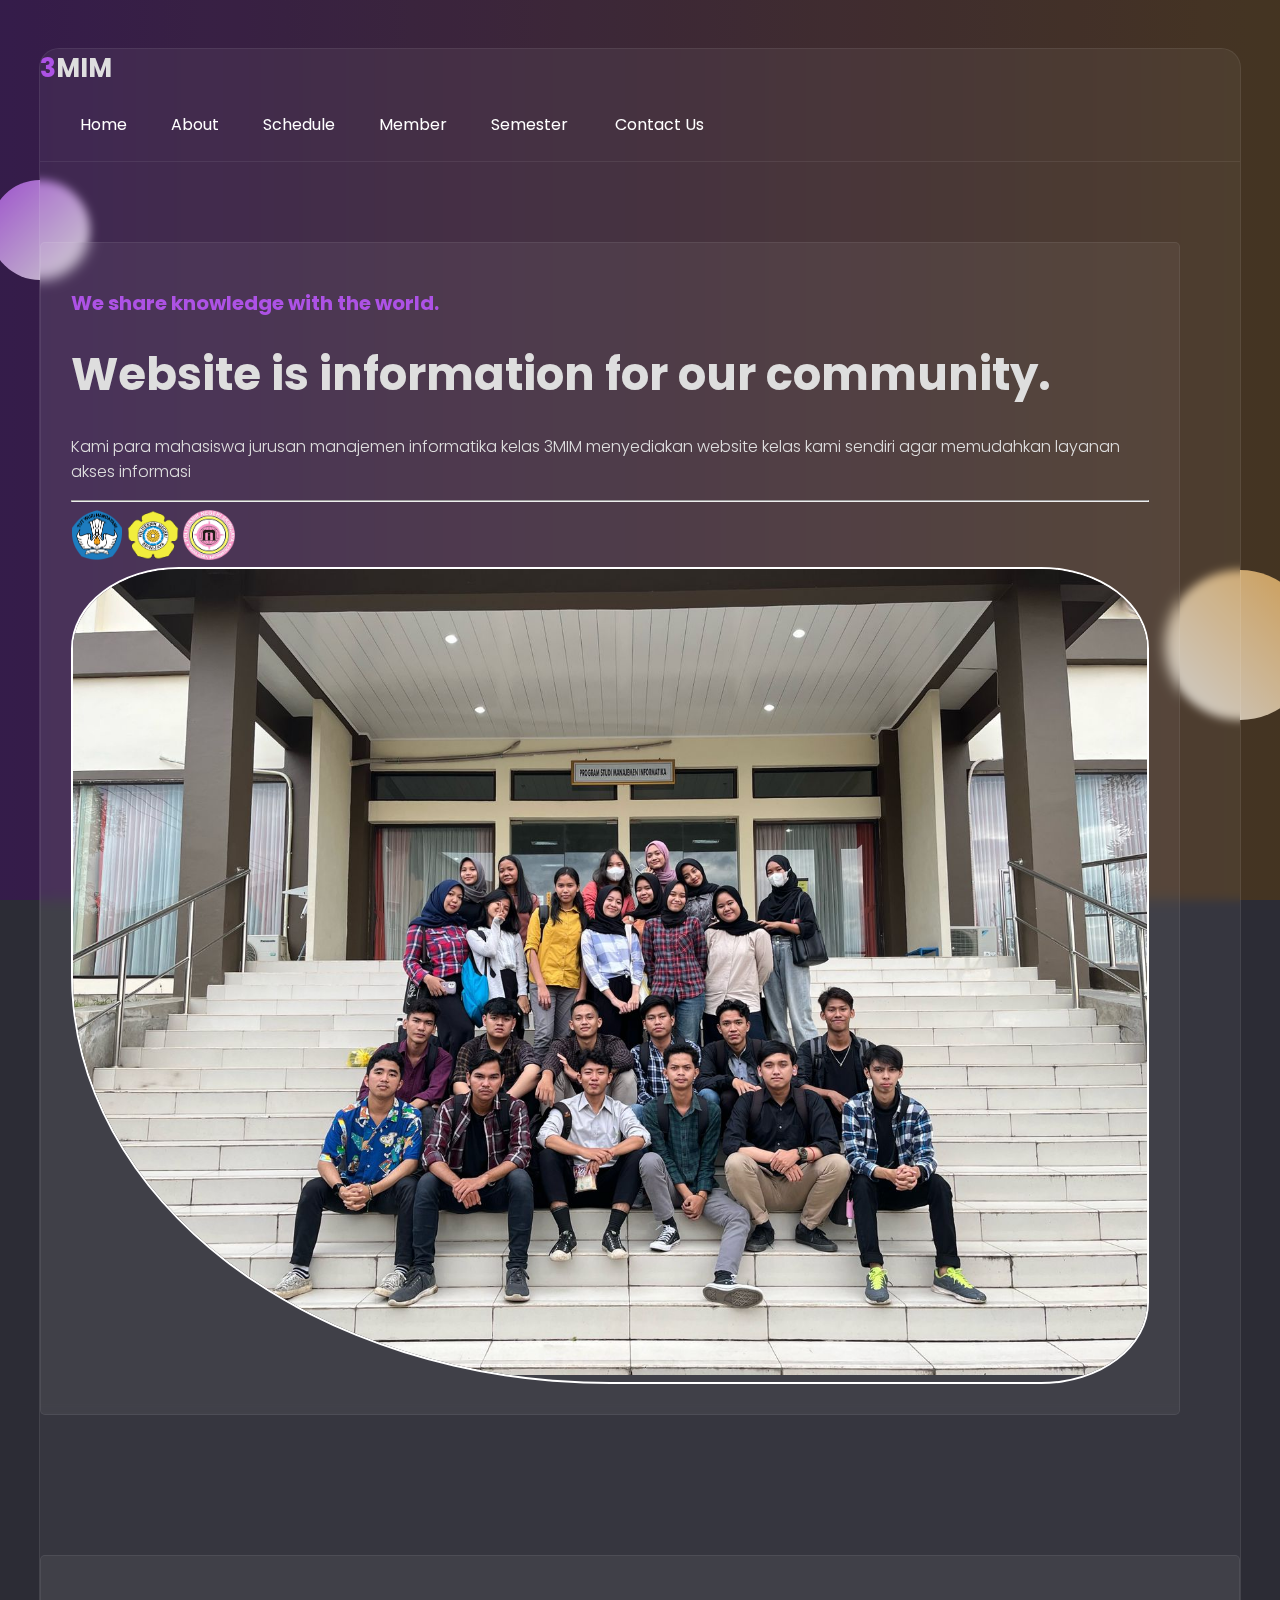
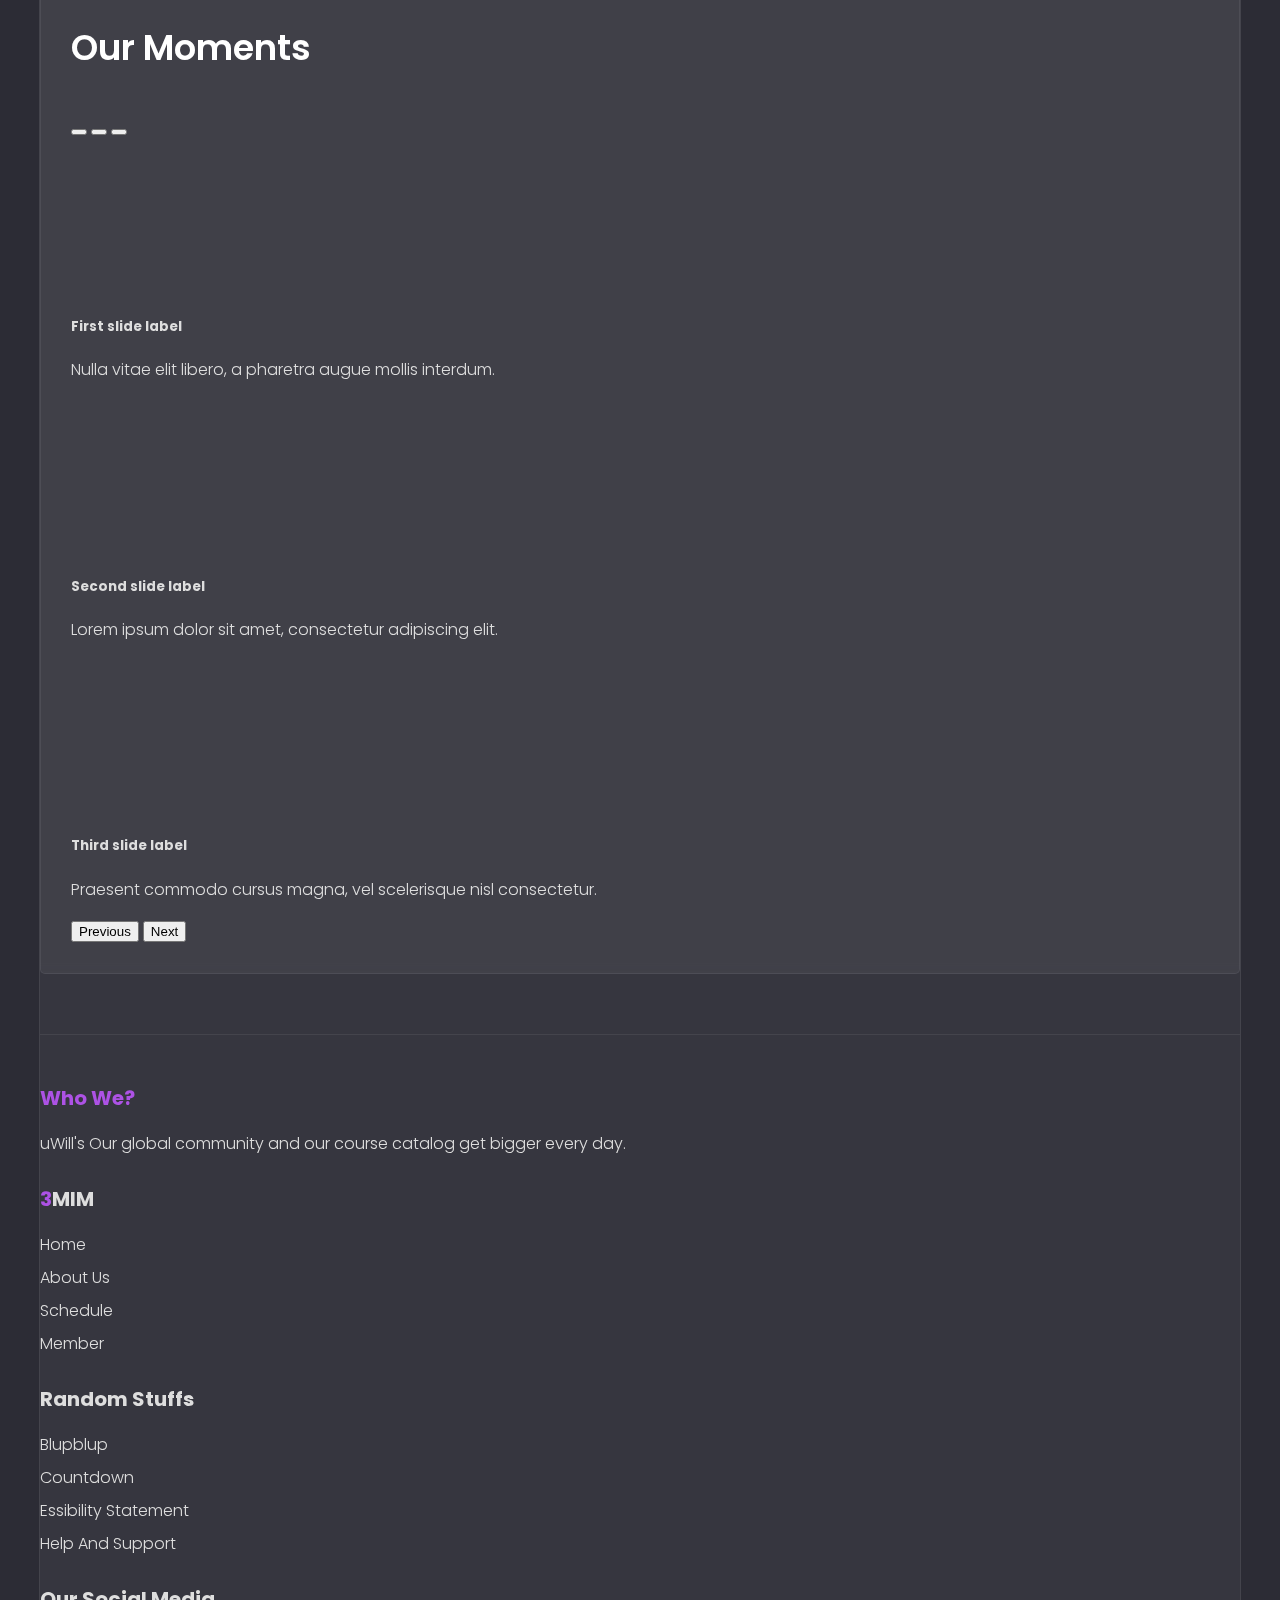
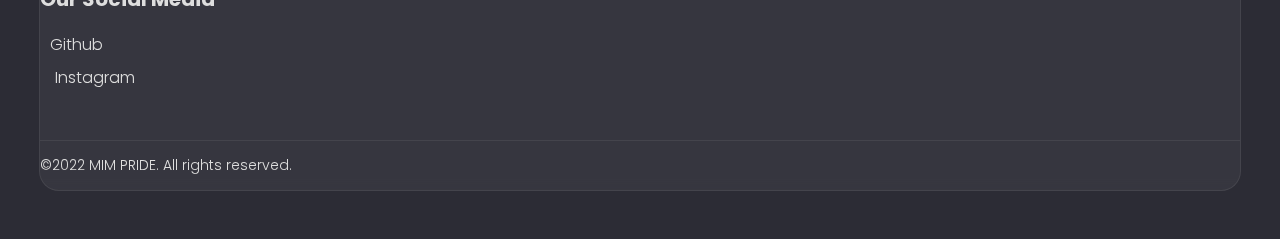
<file: index.html>
<!DOCTYPE html>
<html lang="en">

<head>
    <title>Class - 3MIM</title>
    <meta charset="UTF-8">
    <meta http-equiv="X-UA-Compatible" content="IE=edge">
    <meta name="viewport" content="width=device-width, initial-scale=1.0">
    <link rel="stylesheet" href="https://cdnjs.cloudflare.com/ajax/libs/font-awesome/6.1.2/css/all.min.css"
        integrity="sha512-1sCRPdkRXhBV2PBLUdRb4tMg1w2YPf37qatUFeS7zlBy7jJI8Lf4VHwWfZZfpXtYSLy85pkm9GaYVYMfw5BC1A=="
        crossorigin="anonymous" referrerpolicy="no-referrer" />
    <!-- CSS only -->
    <link href="https://cdn.jsdelivr.net/npm/bootstrap@5.2.0/dist/css/bootstrap.min.css" rel="stylesheet"
        integrity="sha384-gH2yIJqKdNHPEq0n4Mqa/HGKIhSkIHeL5AyhkYV8i59U5AR6csBvApHHNl/vI1Bx" crossorigin="anonymous">
    <link rel="stylesheet" href="css/style.css">
    <link rel="stylesheet" href="css/responsive.css">
    <link rel="stylesheet" href="css/glass.css">
    <link rel="stylesheet" href="https://cdnjs.cloudflare.com/ajax/libs/animate.css/4.1.1/animate.min.css" />
</head>

<body class="t-dark">

    <!-- page loader start -->
    <div class="page-loader js-page-loader">
        <div></div>
    </div>
    <!-- page loader end -->

    <!-- main wrapper start -->
    <div class="main-wrapper">
        <!-- header start -->
        <header class="header">
            <div class="container">
                <div class="header-main d-flex justify-content-between align-items-center">
                    <div class="header-logo">
                        <a href="index.html"><span>3</span>MIM</a>
                    </div>
                    <button type="button" class="header-hamburger-btn js-header-menu-toggler">
                        <span></span>
                    </button>
                    <div class="header-backdrop js-header-backdrop"></div>
                    <nav class="header-menu js-header-menu">
                        <button type="button" class="header-close-btn js-header-menu-toggler">
                            <i class="fas fa-times"></i>
                        </button>
                        <ul class="menu">
                            <li class="menu-item"><a href="index.html">home</a></li>
                            <li class="menu-item"><a href="about.html">about</a></li>
                            <li class="menu-item"><a href="schedule.html">schedule</a></li>
                            <li class="menu-item"><a href="member.html">member</a></li>
                            <li class="menu-item menu-item-has-children">
                                <a href="#" class="js-toggle-sub-menu">semester <i class="fas fa-chevron-down"></i></a>
                                <ul class="sub-menu js-sub-menu">
                                    <li class="sub-menu-item"><a href="semester/semester-1.html ">semester 1</a></li>
                                    <li class="sub-menu-item"><a href="semester/semester-2.html">semester 2</a></li>
                                    <li class="sub-menu-item"><a href="semester/semester-3.html">semester 3</a></li>
                                    <li class="sub-menu-item"><a href="semester/semester-4.html">semester 4</a></li>
                                    <li class="sub-menu-item"><a href="semester/semester-5.html">semester 5</a></li>
                                    <li class="sub-menu-item"><a href="semester/semester-6.html">semester 6</a></li>
                                    <li class="sub-menu-item"><a href="semester/semester-7.html">semester 7</a></li>
                                    <li class="sub-menu-item"><a href="semester/semester-8.html">semester 8</a></li>
                                </ul>
                            </li>
                            <li class="menu-item"><a href="contact.html">contact us</a></li>
                        </ul>
                    </nav>
                </div>
            </div>
        </header>
        <!-- header end -->

        <!-- banner section start -->
        <section class="banner-section d-flex align-items-center position-relative">
            <div class="container">
                <div class="row align-items-center box animate__animated animate__fadeInDown">
                    <div class="col-md-6">
                        <div class="banner-text">
                            <h2 class="mb-3 animate__animated animate__fadeInLeft">We share knowledge with the world.
                            </h2>
                            <h1 class="mb-3 text-capitalize animate__animated animate__fadeIn">Website is information
                                for
                                our community.</h1>
                            <p class="mb-4 animate__animated animate__backInUp">
                                Kami para mahasiswa jurusan manajemen informatika kelas 3MIM menyediakan website kelas
                                kami sendiri agar memudahkan layanan akses informasi
                            </p>
                            <hr class="banner-line animate__animated animate__fadeInUp">
                            <img class="logo animate__animated animate__fadeInUp" src="images/kemendikbud.png"
                                alt="logo">
                            <img class="logo animate__animated animate__fadeInUp" src="images/polsri.png" alt="logo">
                            <img class="logo animate__animated animate__fadeInUp" src="images/mi.png" alt="logo">
                        </div>
                    </div>
                    <div class="col-md-6 order-first order-md-last mb-5 mb-md-0 ">
                        <div class="banner-img  animate__animated animate__fadeInRight">
                            <img src="images/banner.jpg" alt="banner img">
                        </div>
                    </div>
                </div>
            </div>
        </section>
        <!-- banner section end -->

        <!-- moment section start -->
        <section class="moment-section section-padding">
            <div class="container box animate__animated animate__fadeIn">
                <div class="section-title text-center">
                    <p class="sub-title  animate__animated animate__fadeInUp">Our Moments</p>
                </div>
                <div id="carouselVideoExample" class="carousel slide carousel-fade" data-mdb-ride="carousel">
                    <!-- Indicators -->
                    <div class="carousel-indicators">
                        <button type="button" data-mdb-target="#carouselVideoExample" data-mdb-slide-to="0"
                            class="active" aria-current="true" aria-label="Slide 1"></button>
                        <button type="button" data-mdb-target="#carouselVideoExample" data-mdb-slide-to="1"
                            aria-label="Slide 2"></button>
                        <button type="button" data-mdb-target="#carouselVideoExample" data-mdb-slide-to="2"
                            aria-label="Slide 3"></button>
                    </div>

                    <!-- Inner -->
                    <div class="carousel-inner">
                        <!-- Single item -->
                        <div class="carousel-item active">
                            <video class="img-fluid" autoplay loop muted>
                                <source src="https://mdbcdn.b-cdn.net/img/video/Tropical.mp4" type="video/mp4" />
                            </video>
                            <div class="carousel-caption d-none d-md-block">
                                <h5>First slide label</h5>
                                <p>
                                    Nulla vitae elit libero, a pharetra augue mollis interdum.
                                </p>
                            </div>
                        </div>

                        <!-- Single item -->
                        <div class="carousel-item">
                            <video class="img-fluid" autoplay loop muted>
                                <source src="https://mdbcdn.b-cdn.net/img/video/forest.mp4" type="video/mp4" />
                            </video>
                            <div class="carousel-caption d-none d-md-block">
                                <h5>Second slide label</h5>
                                <p>
                                    Lorem ipsum dolor sit amet, consectetur adipiscing elit.
                                </p>
                            </div>
                        </div>

                        <!-- Single item -->
                        <div class="carousel-item">
                            <video class="img-fluid" autoplay loop muted>
                                <source src="https://mdbcdn.b-cdn.net/img/video/Agua-natural.mp4" type="video/mp4" />
                            </video>
                            <div class="carousel-caption d-none d-md-block">
                                <h5>Third slide label</h5>
                                <p>
                                    Praesent commodo cursus magna, vel scelerisque nisl consectetur.
                                </p>
                            </div>
                        </div>
                    </div>
                    <!-- Inner -->

                    <!-- Controls -->
                    <button class="carousel-control-prev" type="button" data-mdb-target="#carouselVideoExample"
                        data-mdb-slide="prev">
                        <span class="carousel-control-prev-icon" aria-hidden="true"></span>
                        <span class="visually-hidden">Previous</span>
                    </button>
                    <button class="carousel-control-next" type="button" data-mdb-target="#carouselVideoExample"
                        data-mdb-slide="next">
                        <span class="carousel-control-next-icon" aria-hidden="true"></span>
                        <span class="visually-hidden">Next</span>
                    </button>
                </div>
            </div>
        </section>
        <!-- moment section end -->

        <!-- footer start -->
        <footer class="footer">
            <div class="footer-top">
                <div class="container">
                    <div class="row">
                        <div class="col-sm-6 col-lg-3">
                            <div class="footer-item">
                                <h3><a href="about.html">who we?</a></h3>
                                <p>uWill's Our global community and our course catalog get bigger every day.</p>
                            </div>
                        </div>
                        <div class="col-sm-6 col-lg-3">
                            <div class="footer-item">
                                <h3 class="footer-logo"><span>3</span>MIM</h3>
                                <ul>
                                    <li><a href="index.html">Home</a></li>
                                    <li><a href="about.html">About us</a></li>
                                    <li><a href="schedule.html">Schedule</a></li>
                                    <li><a href="member.html">Member</a></li>
                                </ul>
                            </div>
                        </div>
                        <div class="col-sm-6 col-lg-3">
                            <div class="footer-item">
                                <h3>random stuffs</h3>
                                <ul>
                                    <li><a href="bubble.html">Blupblup</a></li>
                                    <li><a href="newyear.html">Countdown</a></li>
                                    <li><a href="#"> essibility statement</a></li>
                                    <li><a href="#">help and support</a></li>
                                </ul>
                            </div>
                        </div>
                        <div class="col-sm-6 col-lg-3">
                            <div class="footer-item">
                                <h3>our social media</h3>
                                <ul>
                                    <li><a href="https://github.com/mim-pride"><i
                                                class="fa-brands fa-github"></i></i><span>github</span></a>
                                    </li>
                                    <li><a href="https://www.instagram.com/mim.pride/" target="_blank"><i
                                                class="fab fa-instagram social-icon"></i><span>instagram</span></a></li>
                                </ul>
                            </div>
                        </div>
                    </div>
                </div>
            </div>
            <div class="footer-bottom">
                <div class="container">
                    <p class="copyright m-0 py-4 text-center">&copy;2022 MIM PRIDE. All rights reserved.</p>
                </div>
            </div>
        </footer>
        <!-- footer end -->
    </div>
    <!-- main wrapper end -->


    <!-- JavaScript Bundle with Popper -->
    <script src="https://cdn.jsdelivr.net/npm/bootstrap@5.2.0/dist/js/bootstrap.bundle.min.js"
        integrity="sha384-A3rJD856KowSb7dwlZdYEkO39Gagi7vIsF0jrRAoQmDKKtQBHUuLZ9AsSv4jD4Xa"
        crossorigin="anonymous"></script>
    <script src="js/main.js"></script>
</body>

</html>
</file>
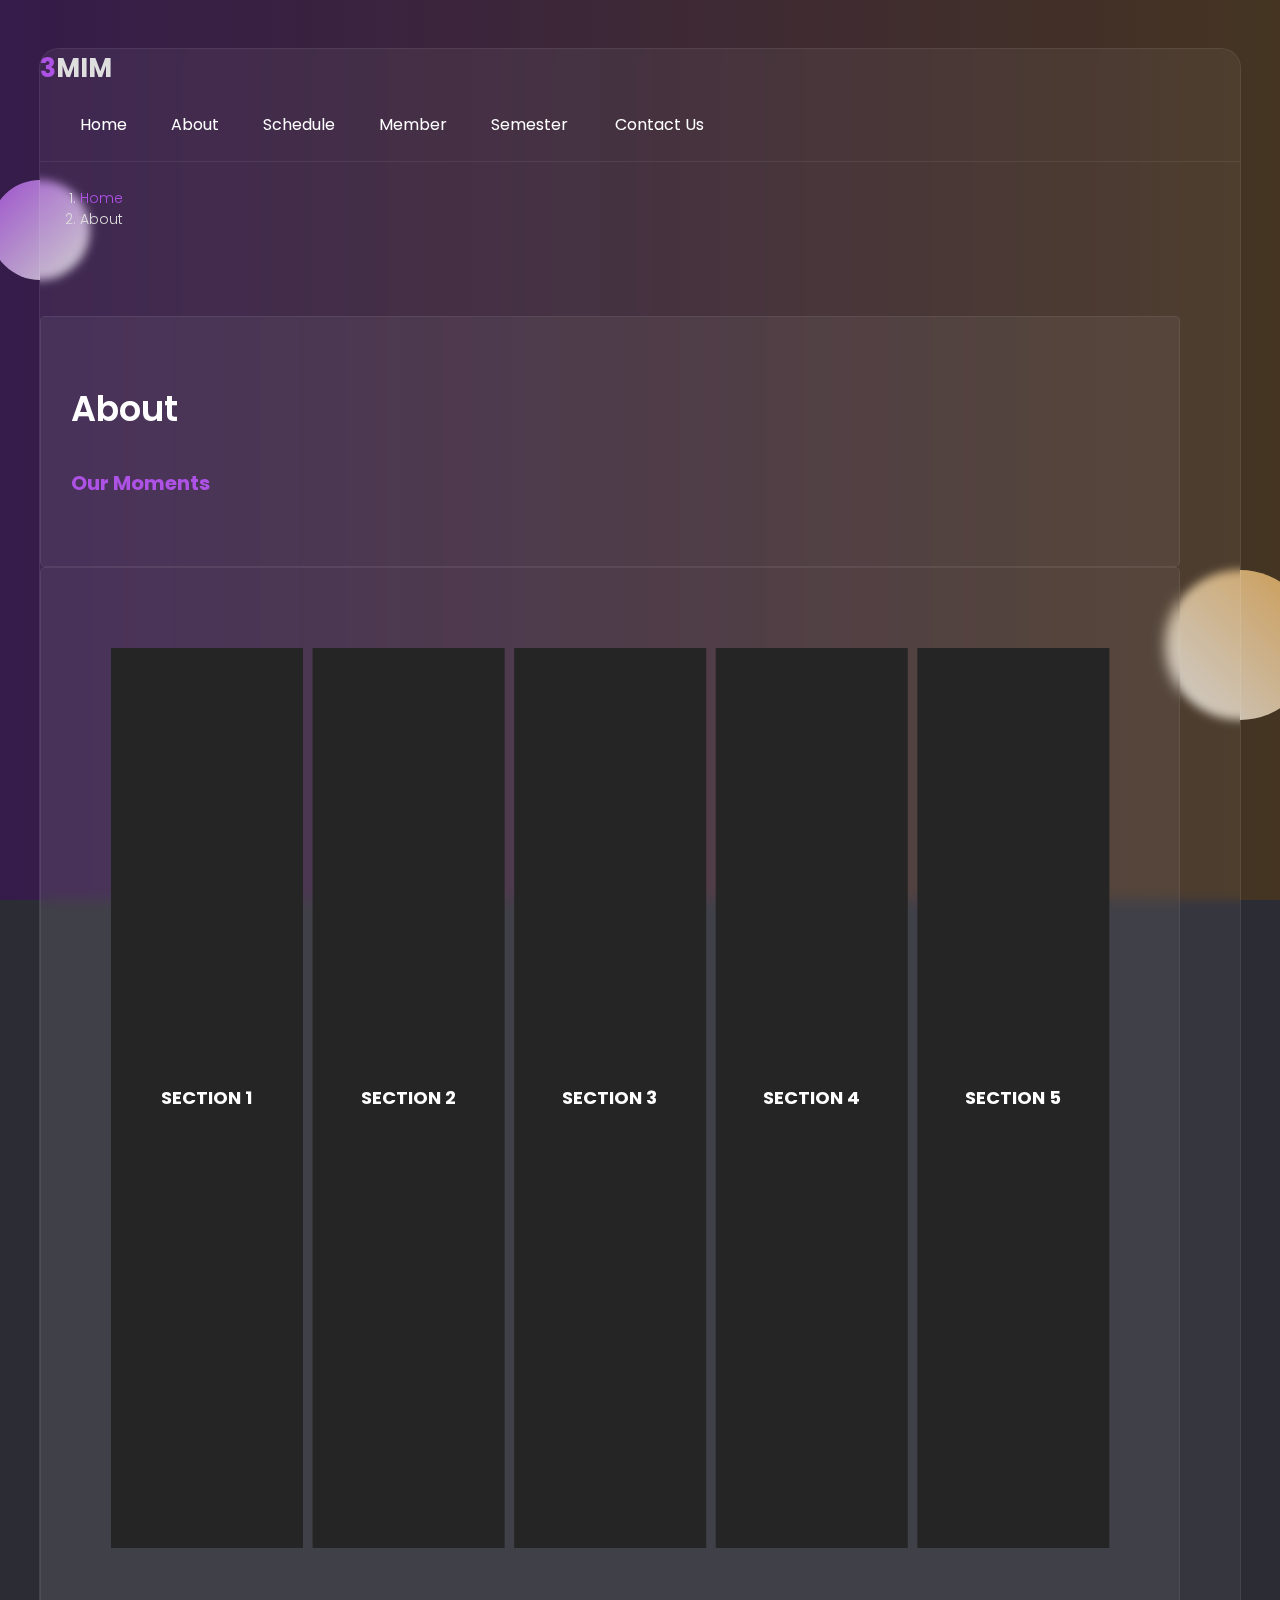
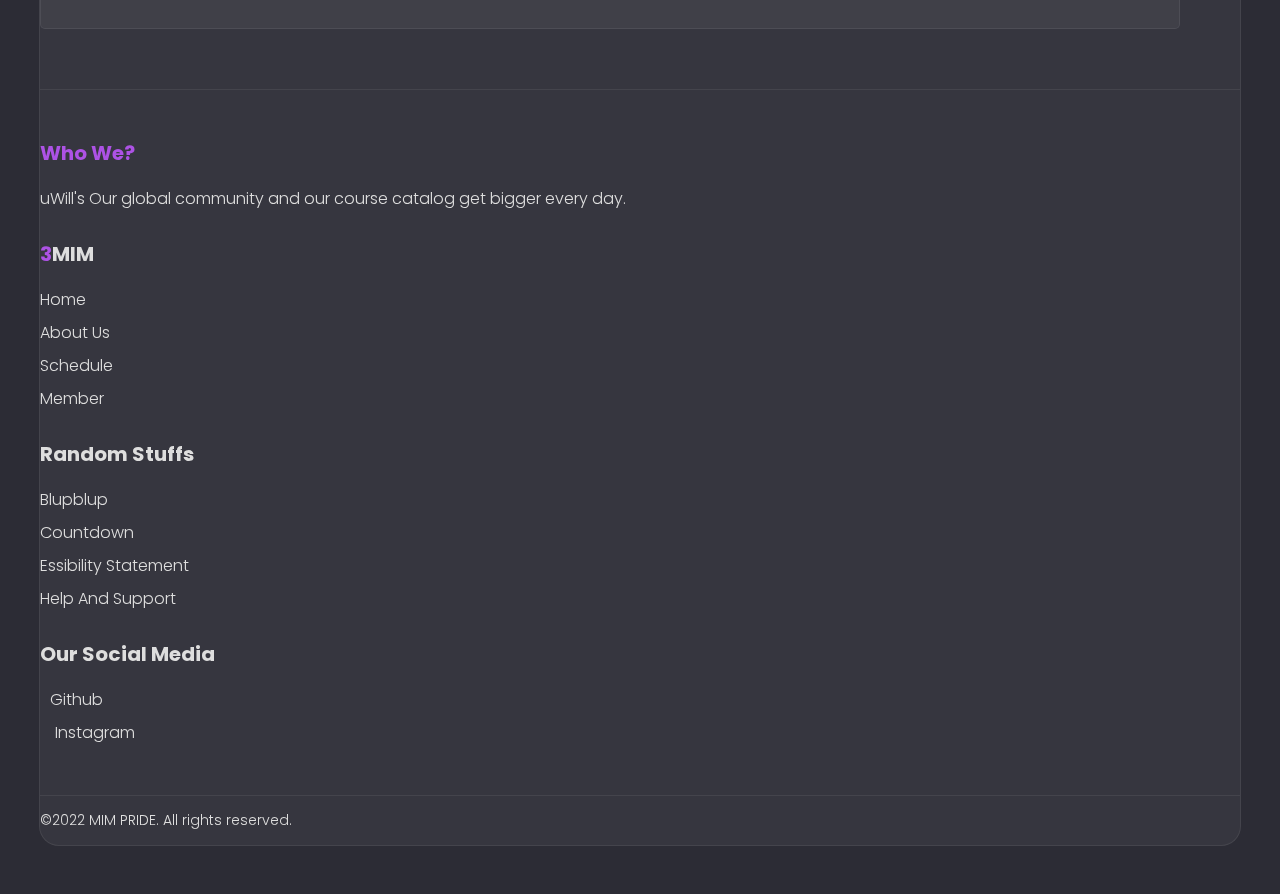
<file: about.html>
<!DOCTYPE html>
<html lang="en">

<head>
    <title>About - 3MIM</title>
    <meta charset="UTF-8">
    <meta http-equiv="X-UA-Compatible" content="IE=edge">
    <meta name="viewport" content="width=device-width, initial-scale=1.0">
    <link rel="stylesheet" href="https://cdnjs.cloudflare.com/ajax/libs/font-awesome/6.1.2/css/all.min.css"
        integrity="sha512-1sCRPdkRXhBV2PBLUdRb4tMg1w2YPf37qatUFeS7zlBy7jJI8Lf4VHwWfZZfpXtYSLy85pkm9GaYVYMfw5BC1A=="
        crossorigin="anonymous" referrerpolicy="no-referrer" />
    <!-- CSS only -->
    <link href="https://cdn.jsdelivr.net/npm/bootstrap@5.2.0/dist/css/bootstrap.min.css" rel="stylesheet"
        integrity="sha384-gH2yIJqKdNHPEq0n4Mqa/HGKIhSkIHeL5AyhkYV8i59U5AR6csBvApHHNl/vI1Bx" crossorigin="anonymous">
    <link rel="stylesheet" href="css/style.css">
    <link rel="stylesheet" href="css/responsive.css">
    <link rel="stylesheet" href="css/glass.css">
    <link rel="stylesheet" href="https://cdnjs.cloudflare.com/ajax/libs/animate.css/4.1.1/animate.min.css" />
</head>

<body class="t-dark">

    <!-- page loader start -->
    <div class="page-loader js-page-loader">
        <div></div>
    </div>
    <!-- page loader end -->

    <!-- main wrapper start -->
    <div class="main-wrapper">
        <!-- header start -->
        <header class="header">
            <div class="container">
                <div class="header-main d-flex justify-content-between align-items-center">
                    <div class="header-logo">
                        <a href="index.html"><span>3</span>MIM</a>
                    </div>
                    <button type="button" class="header-hamburger-btn js-header-menu-toggler">
                        <span></span>
                    </button>
                    <div class="header-backdrop js-header-backdrop"></div>
                    <nav class="header-menu js-header-menu">
                        <button type="button" class="header-close-btn js-header-menu-toggler">
                            <i class="fas fa-times"></i>
                        </button>
                        <ul class="menu">
                            <li class="menu-item"><a href="index.html">home</a></li>
                            <li class="menu-item"><a href="about.html">about</a></li>
                            <li class="menu-item"><a href="schedule.html">schedule</a></li>
                            <li class="menu-item"><a href="member.html">member</a></li>
                            <li class="menu-item menu-item-has-children">
                                <a href="#" class="js-toggle-sub-menu">semester <i class="fas fa-chevron-down"></i></a>
                                <ul class="sub-menu js-sub-menu">
                                    <li class="sub-menu-item"><a href="semester/semester-1.html ">semester 1</a></li>
                                    <li class="sub-menu-item"><a href="semester/semester-2.html">semester 2</a></li>
                                    <li class="sub-menu-item"><a href="semester/semester-3.html">semester 3</a></li>
                                    <li class="sub-menu-item"><a href="semester/semester-4.html">semester 4</a></li>
                                    <li class="sub-menu-item"><a href="semester/semester-5.html">semester 5</a></li>
                                    <li class="sub-menu-item"><a href="semester/semester-6.html">semester 6</a></li>
                                    <li class="sub-menu-item"><a href="semester/semester-7.html">semester 7</a></li>
                                    <li class="sub-menu-item"><a href="semester/semester-8.html">semester 8</a></li>
                                </ul>
                            </li>
                            <li class="menu-item"><a href="contact.html">contact us</a></li>
                        </ul>
                    </nav>
                </div>
            </div>
        </header>
        <!-- header end -->

        <!-- breadcrumb start -->
        <div class="breadcrumb-nav">
            <div class="container">
                <nav aria-label="breadcrumb">
                    <ol class="breadcrumb mb-0">
                        <li class="breadcrumb-item"><a href="index.html">Home</a></li>
                        <li class="breadcrumb-item active" aria-current="page">About</li>
                    </ol>
                </nav>
            </div>
        </div>
        <!-- breadcrumb end -->

        <section class="moment-section section-padding">
            <div class="container">
                <div class="row justify-content-center box mb-2 animate__animated animate__fadeInDown">
                    <div class="col-md-8">
                        <div class="section-title text-center">
                            <p class="sub-title animate__animated animate__backInDown">About</p>
                            <h2 class="title animate__animated animate__backInUp">Our Moments</h2>
                        </div>
                    </div>
                </div>
                <div class="row cont s--inactive box animate__animated animate__fadeInUp">
                    <!-- cont inner start -->
                    <div class="cont__inner">
                        <!-- el start -->
                        <div class="el">
                            <div class="el__overflow">
                                <div class="el__inner">
                                    <div class="el__bg"></div>
                                    <div class="el__preview-cont">
                                        <h2 class="el__heading">Section 1</h2>
                                    </div>
                                    <div class="el__content">
                                        <div class="el__text">Whatever</div>
                                        <div class="el__close-btn"></div>
                                    </div>
                                </div>
                            </div>
                        </div>
                        <!-- el end -->
                        <!-- el start -->
                        <div class="el">
                            <div class="el__overflow">
                                <div class="el__inner">
                                    <div class="el__bg"></div>
                                    <div class="el__preview-cont">
                                        <h2 class="el__heading">Section 2</h2>
                                    </div>
                                    <div class="el__content">
                                        <div class="el__text">Whatever</div>
                                        <div class="el__close-btn"></div>
                                    </div>
                                </div>
                            </div>
                        </div>
                        <!-- el end -->
                        <!-- el start -->
                        <div class="el">
                            <div class="el__overflow">
                                <div class="el__inner">
                                    <div class="el__bg"></div>
                                    <div class="el__preview-cont">
                                        <h2 class="el__heading">Section 3</h2>
                                    </div>
                                    <div class="el__content">
                                        <div class="el__text">Whatever</div>
                                        <div class="el__close-btn"></div>
                                    </div>
                                </div>
                            </div>
                        </div>
                        <!-- el end -->
                        <!-- el start -->
                        <div class="el">
                            <div class="el__overflow">
                                <div class="el__inner">
                                    <div class="el__bg"></div>
                                    <div class="el__preview-cont">
                                        <h2 class="el__heading">Section 4</h2>
                                    </div>
                                    <div class="el__content">
                                        <div class="el__text">Whatever</div>
                                        <div class="el__close-btn"></div>
                                    </div>
                                </div>
                            </div>
                        </div>
                        <!-- el end -->
                        <!-- el start -->
                        <div class="el">
                            <div class="el__overflow">
                                <div class="el__inner">
                                    <div class="el__bg"></div>
                                    <div class="el__preview-cont">
                                        <h2 class="el__heading">Section 5</h2>
                                    </div>
                                    <div class="el__content">
                                        <div class="el__text">Whatever</div>
                                        <div class="el__close-btn"></div>
                                    </div>
                                </div>
                            </div>
                        </div>
                        <!-- el end -->
                    </div>
                    <!-- cont inner end -->
                </div>

            </div>
        </section>

        <!-- footer start -->
        <footer class="footer">
            <div class="footer-top">
                <div class="container">
                    <div class="row">
                        <div class="col-sm-6 col-lg-3">
                            <div class="footer-item">
                                <h3><a href="about.html">who we?</a></h3>
                                <p>uWill's Our global community and our course catalog get bigger every day.</p>
                            </div>
                        </div>
                        <div class="col-sm-6 col-lg-3">
                            <div class="footer-item">
                                <h3 class="footer-logo"><span>3</span>MIM</h3>
                                <ul>
                                    <li><a href="index.html">Home</a></li>
                                    <li><a href="about.html">About us</a></li>
                                    <li><a href="schedule.html">Schedule</a></li>
                                    <li><a href="member.html">Member</a></li>
                                </ul>
                            </div>
                        </div>
                        <div class="col-sm-6 col-lg-3">
                            <div class="footer-item">
                                <h3>random stuffs</h3>
                                <ul>
                                    <li><a href="bubble.html">Blupblup</a></li>
                                    <li><a href="newyear.html">Countdown</a></li>
                                    <li><a href="#"> essibility statement</a></li>
                                    <li><a href="#">help and support</a></li>
                                </ul>
                            </div>
                        </div>
                        <div class="col-sm-6 col-lg-3">
                            <div class="footer-item">
                                <h3>our social media</h3>
                                <ul>
                                    <li><a href="https://github.com/mim-pride"><i
                                                class="fa-brands fa-github"></i></i><span>github</span></a>
                                    </li>
                                    <li><a href="https://www.instagram.com/mim.pride/" target="_blank"><i
                                                class="fab fa-instagram social-icon"></i><span>instagram</span></a></li>
                                </ul>
                            </div>
                        </div>
                    </div>
                </div>
            </div>
            <div class="footer-bottom">
                <div class="container">
                    <p class="copyright m-0 py-4 text-center">&copy;2022 MIM PRIDE. All rights reserved.</p>
                </div>
            </div>
        </footer>
        <!-- footer end -->
    </div>
    <!-- main wrapper end -->


    <!-- JavaScript Bundle with Popper -->
    <script src="https://cdn.jsdelivr.net/npm/bootstrap@5.2.0/dist/js/bootstrap.bundle.min.js"
        integrity="sha384-A3rJD856KowSb7dwlZdYEkO39Gagi7vIsF0jrRAoQmDKKtQBHUuLZ9AsSv4jD4Xa"
        crossorigin="anonymous"></script>
    <script src="js/main.js"></script>
</body>

</html>
</file>
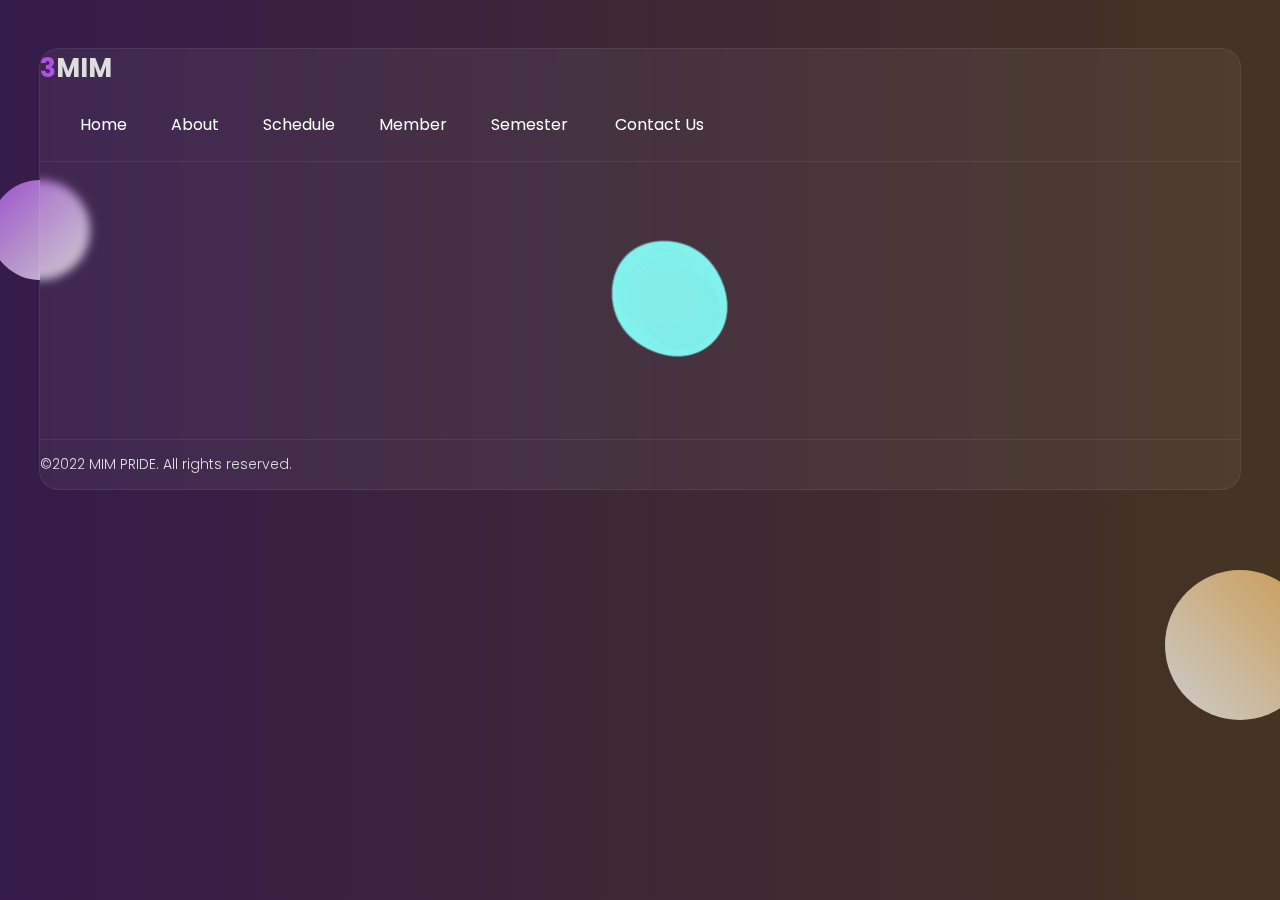
<file: bubble.html>
<!DOCTYPE html>
<html lang="en">

<head>
    <title>Contact - 3MIM</title>
    <meta charset="UTF-8">
    <meta http-equiv="X-UA-Compatible" content="IE=edge">
    <meta name="viewport" content="width=device-width, initial-scale=1.0">
    <link rel="stylesheet" href="https://cdnjs.cloudflare.com/ajax/libs/font-awesome/6.1.2/css/all.min.css"
        integrity="sha512-1sCRPdkRXhBV2PBLUdRb4tMg1w2YPf37qatUFeS7zlBy7jJI8Lf4VHwWfZZfpXtYSLy85pkm9GaYVYMfw5BC1A=="
        crossorigin="anonymous" referrerpolicy="no-referrer" />
    <!-- CSS only -->
    <link href="https://cdn.jsdelivr.net/npm/bootstrap@5.2.0/dist/css/bootstrap.min.css" rel="stylesheet"
        integrity="sha384-gH2yIJqKdNHPEq0n4Mqa/HGKIhSkIHeL5AyhkYV8i59U5AR6csBvApHHNl/vI1Bx" crossorigin="anonymous">
    <link rel="stylesheet" href="css/style.css">
    <link rel="stylesheet" href="css/responsive.css">
    <link rel="stylesheet" href="css/glass.css">
    <link rel="stylesheet" href="css/bubble.css">
    <link rel="stylesheet" href="https://cdnjs.cloudflare.com/ajax/libs/animate.css/4.1.1/animate.min.css" />
</head>

<body class="t-dark">

    <!-- page loader start -->
    <div class="page-loader js-page-loader">
        <div></div>
    </div>
    <!-- page loader end -->

    <!-- main wrapper start -->
    <div class="main-wrapper">
        <!-- header start -->
        <header class="header">
            <div class="container">
                <div class="header-main d-flex justify-content-between align-items-center">
                    <div class="header-logo">
                        <a href="index.html"><span>3</span>MIM</a>
                    </div>
                    <button type="button" class="header-hamburger-btn js-header-menu-toggler">
                        <span></span>
                    </button>
                    <div class="header-backdrop js-header-backdrop"></div>
                    <nav class="header-menu js-header-menu">
                        <button type="button" class="header-close-btn js-header-menu-toggler">
                            <i class="fas fa-times"></i>
                        </button>
                        <ul class="menu">
                            <li class="menu-item"><a href="index.html">home</a></li>
                            <li class="menu-item"><a href="about.html">about</a></li>
                            <li class="menu-item"><a href="schedule.html">schedule</a></li>
                            <li class="menu-item"><a href="member.html">member</a></li>
                            <li class="menu-item menu-item-has-children">
                                <a href="#" class="js-toggle-sub-menu">semester <i class="fas fa-chevron-down"></i></a>
                                <ul class="sub-menu js-sub-menu">
                                    <li class="sub-menu-item"><a href="semester/semester-1.html ">semester 1</a></li>
                                    <li class="sub-menu-item"><a href="semester/semester-2.html">semester 2</a></li>
                                    <li class="sub-menu-item"><a href="semester/semester-3.html">semester 3</a></li>
                                    <li class="sub-menu-item"><a href="semester/semester-4.html">semester 4</a></li>
                                    <li class="sub-menu-item"><a href="semester/semester-5.html">semester 5</a></li>
                                    <li class="sub-menu-item"><a href="semester/semester-6.html">semester 6</a></li>
                                    <li class="sub-menu-item"><a href="semester/semester-7.html">semester 7</a></li>
                                    <li class="sub-menu-item"><a href="semester/semester-8.html">semester 8</a></li>
                                </ul>
                            </li>
                            <li class="menu-item"><a href="contact.html">contact us</a></li>
                        </ul>
                    </nav>
                </div>
            </div>
        </header>
        <!-- header end -->

        <!-- bubble animation start -->
        <section class="bubble-section section-padding">
            <div class="container">
                <div class="glowy-blob box">
                    <div class="blob"></div>
                    <div class="blob"></div>
                    <div class="blob"></div>
                    <div class="blob"></div>
                    <div class="blob"></div>
                    <div class="blob"></div>
                    <div class="blob"></div>
                    <div class="blob"></div>
                    <div class="blob"></div>
                    <div class="blob"></div>
                    <div class="blob"></div>
                    <div class="blob"></div>
                    <div class="blob"></div>
                    <div class="blob"></div>
                    <div class="blob"></div>
                </div>

                <svg xmlns="http://www.w3.org/2000/svg" version="1.1">
                    <defs>
                        <filter id="goo">
                            <feGaussianBlur in="SourceGraphic" stdDeviation="10" result="blur" />
                            <feColorMatrix in="blur" mode="matrix" values="1 0 0 0 0  0 1 0 0 0  0 0 1 0 0  0 0 0 19 -9"
                                result="goo" />
                            <feComposite in="SourceGraphic" in2="goo" operator="atop" />
                        </filter>
                    </defs>
                </svg>
            </div>
        </section>
        <!-- bubble animation end -->

        <!-- footer start -->
        <footer class="footer">
            <div class="footer-bottom">
                <div class="container">
                    <p class="copyright m-0 py-4 text-center">&copy;2022 MIM PRIDE. All rights reserved.</p>
                </div>
            </div>
        </footer>
        <!-- footer end -->
    </div>
    <!-- main wrapper end -->


    <!-- JavaScript Bundle with Popper -->
    <script src="https://cdn.jsdelivr.net/npm/bootstrap@5.2.0/dist/js/bootstrap.bundle.min.js"
        integrity="sha384-A3rJD856KowSb7dwlZdYEkO39Gagi7vIsF0jrRAoQmDKKtQBHUuLZ9AsSv4jD4Xa"
        crossorigin="anonymous"></script>
    <script src="js/main.js"></script>
</body>

</html>
</file>
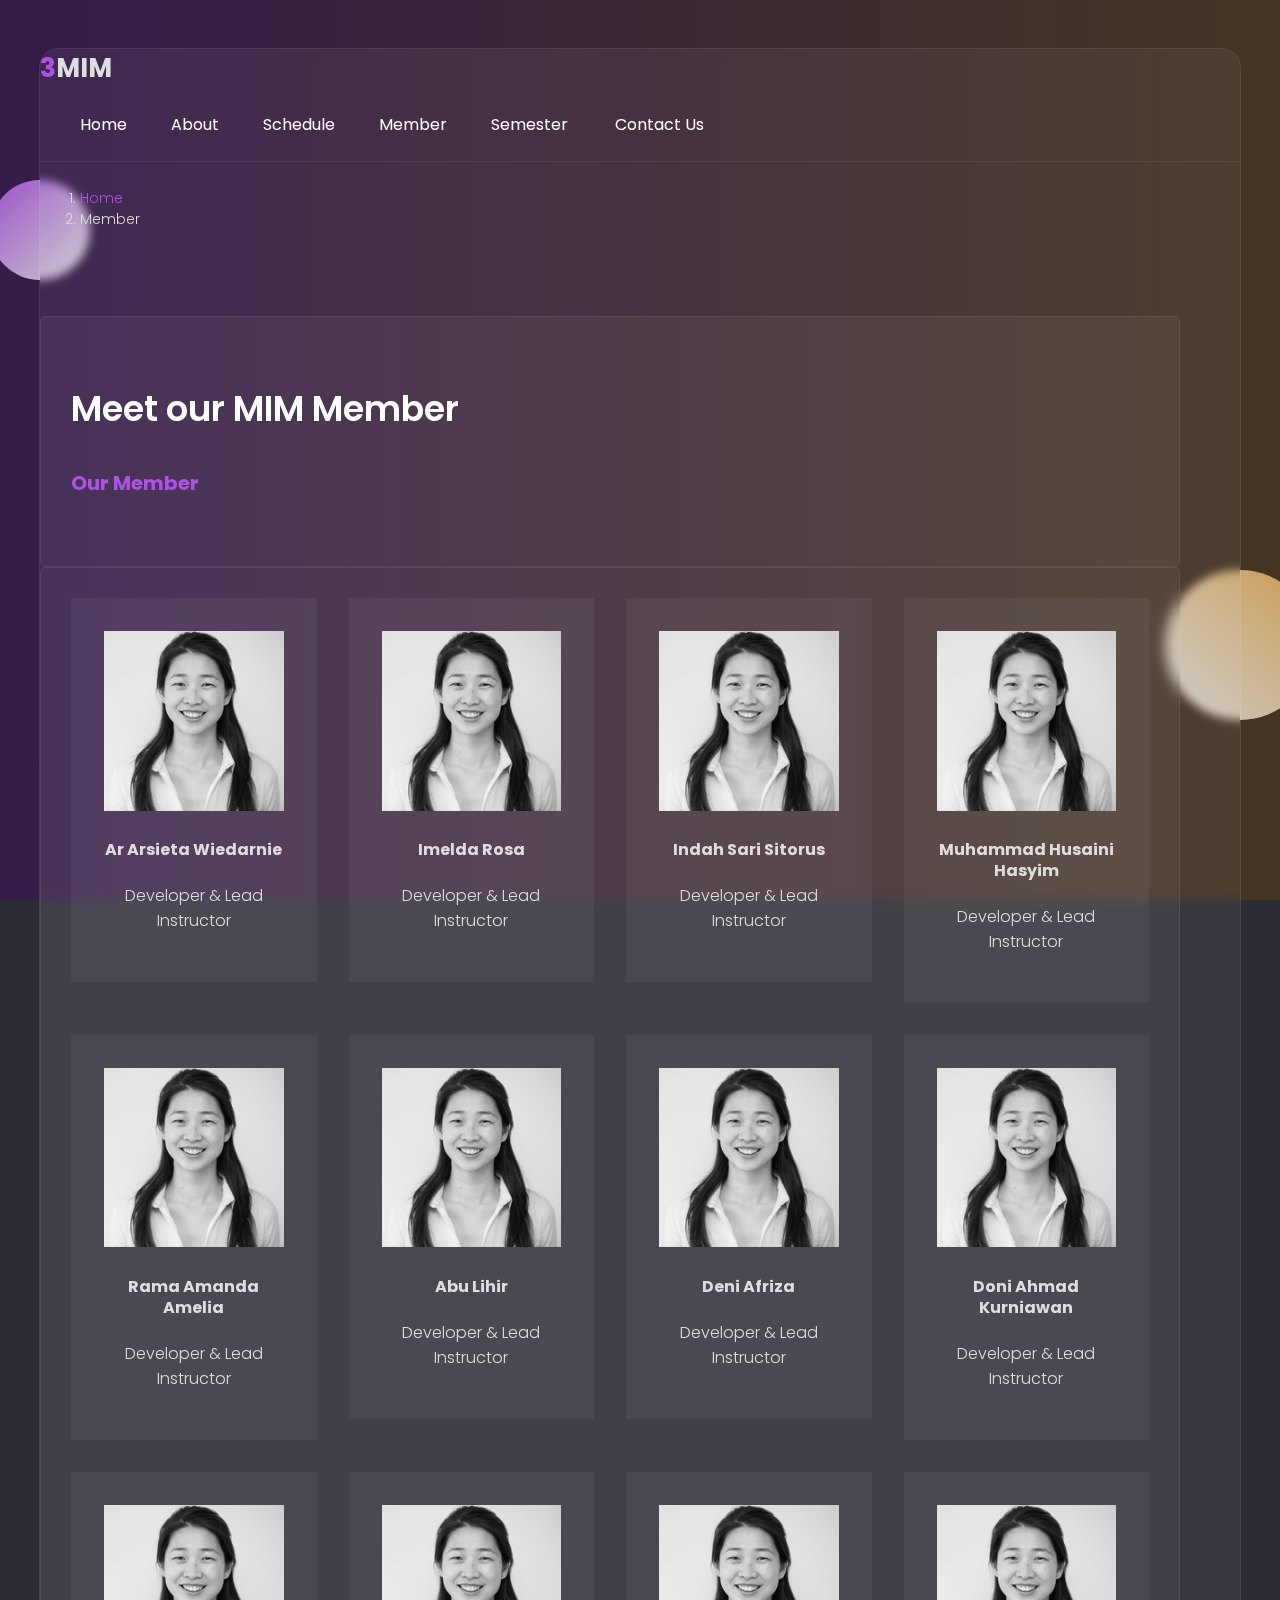
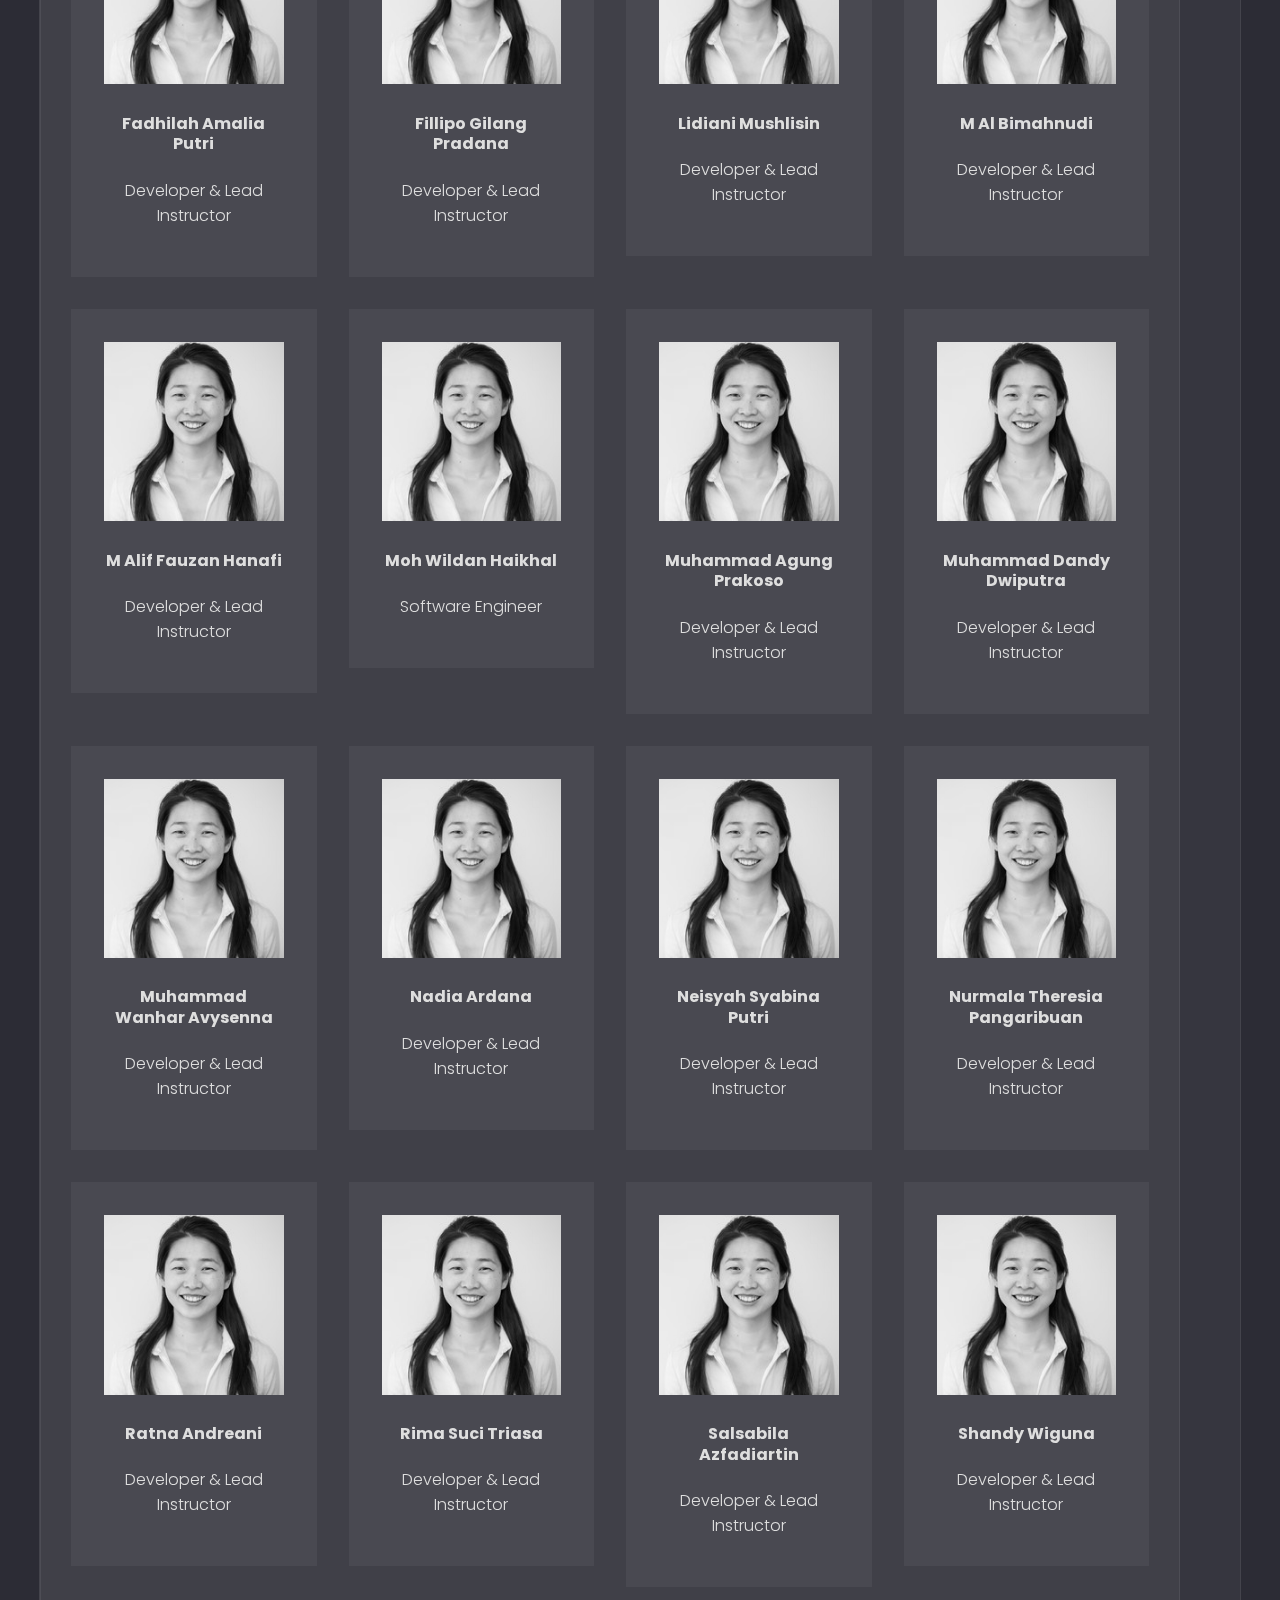
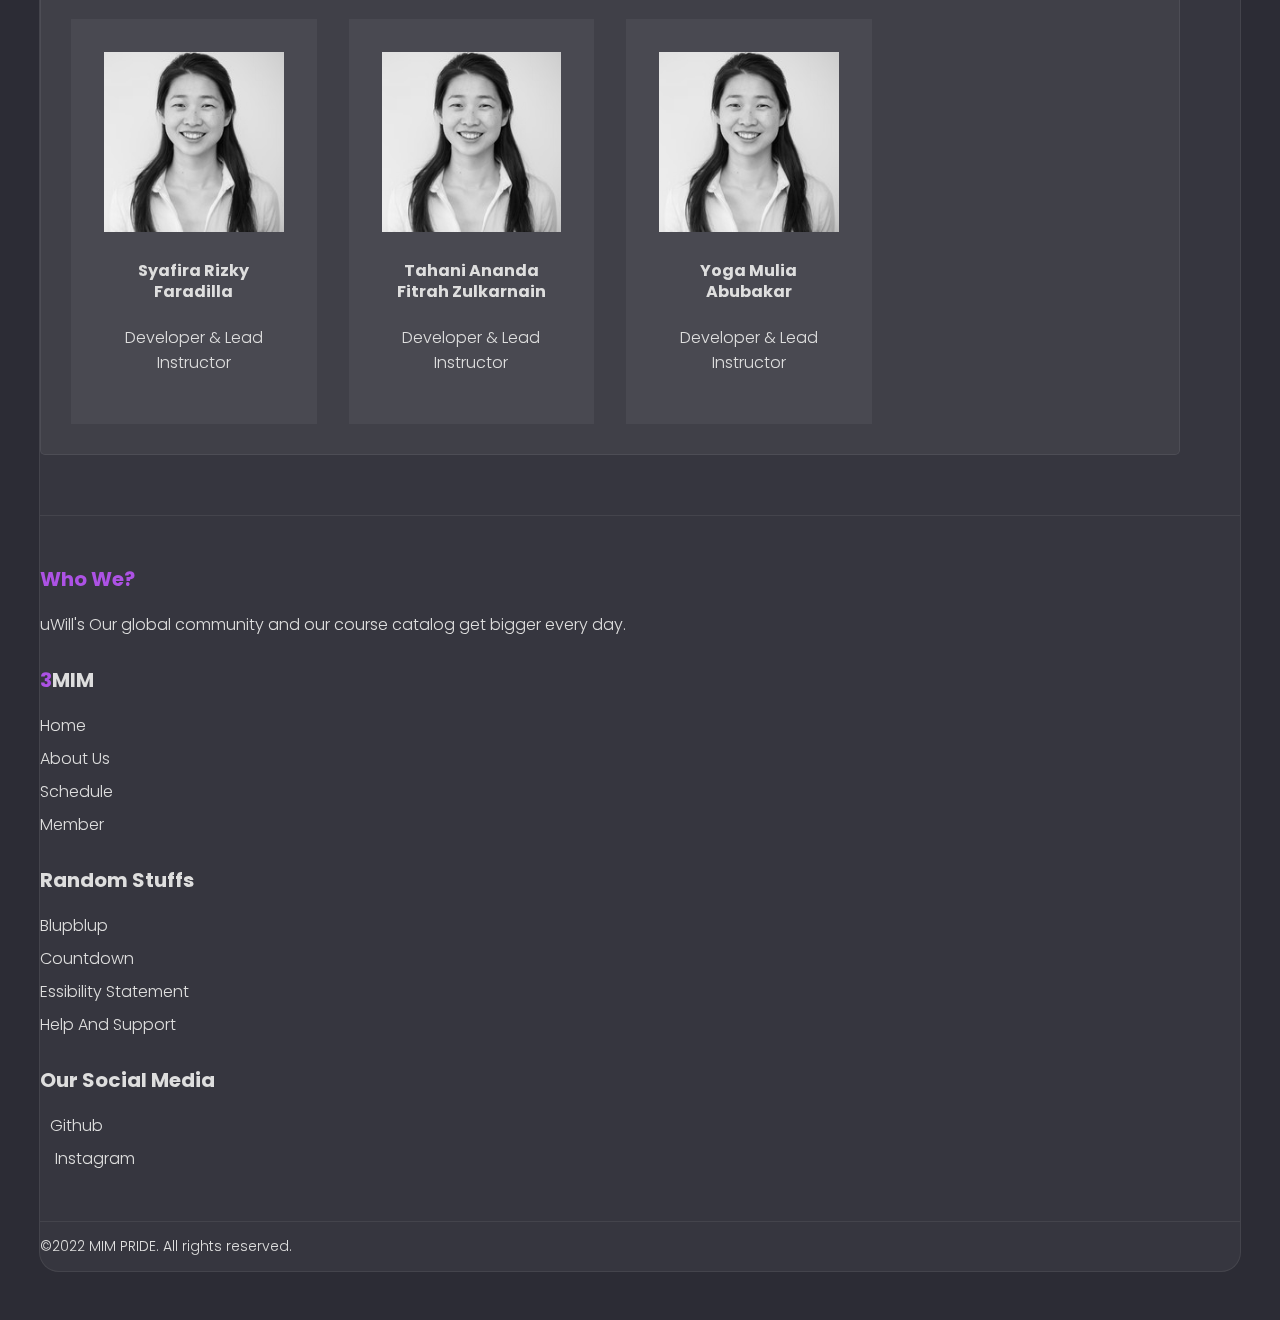
<file: member.html>
<!DOCTYPE html>
<html lang="en">

<head>
    <title>Member - 3MIM</title>
    <meta charset="UTF-8">
    <meta http-equiv="X-UA-Compatible" content="IE=edge">
    <meta name="viewport" content="width=device-width, initial-scale=1.0">
    <link rel="stylesheet" href="https://cdnjs.cloudflare.com/ajax/libs/font-awesome/6.1.2/css/all.min.css"
        integrity="sha512-1sCRPdkRXhBV2PBLUdRb4tMg1w2YPf37qatUFeS7zlBy7jJI8Lf4VHwWfZZfpXtYSLy85pkm9GaYVYMfw5BC1A=="
        crossorigin="anonymous" referrerpolicy="no-referrer" />
    <!-- CSS only -->
    <link href="https://cdn.jsdelivr.net/npm/bootstrap@5.2.0/dist/css/bootstrap.min.css" rel="stylesheet"
        integrity="sha384-gH2yIJqKdNHPEq0n4Mqa/HGKIhSkIHeL5AyhkYV8i59U5AR6csBvApHHNl/vI1Bx" crossorigin="anonymous">
    <link rel="stylesheet" href="css/style.css">
    <link rel="stylesheet" href="css/responsive.css">
    <link rel="stylesheet" href="css/glass.css">
    <link rel="stylesheet" href="https://cdnjs.cloudflare.com/ajax/libs/animate.css/4.1.1/animate.min.css" />
</head>

<body class="t-dark">

    <!-- page loader start -->
    <div class="page-loader js-page-loader">
        <div></div>
    </div>
    <!-- page loader end -->

    <!-- main wrapper start -->
    <div class="main-wrapper">
        <!-- header start -->
        <header class="header">
            <div class="container">
                <div class="header-main d-flex justify-content-between align-items-center">
                    <div class="header-logo">
                        <a href="index.html"><span>3</span>MIM</a>
                    </div>
                    <button type="button" class="header-hamburger-btn js-header-menu-toggler">
                        <span></span>
                    </button>
                    <div class="header-backdrop js-header-backdrop"></div>
                    <nav class="header-menu js-header-menu">
                        <button type="button" class="header-close-btn js-header-menu-toggler">
                            <i class="fas fa-times"></i>
                        </button>
                        <ul class="menu">
                            <li class="menu-item"><a href="index.html">home</a></li>
                            <li class="menu-item"><a href="about.html">about</a></li>
                            <li class="menu-item"><a href="schedule.html">schedule</a></li>
                            <li class="menu-item"><a href="member.html">member</a></li>
                            <li class="menu-item menu-item-has-children">
                                <a href="#" class="js-toggle-sub-menu">semester <i class="fas fa-chevron-down"></i></a>
                                <ul class="sub-menu js-sub-menu">
                                    <li class="sub-menu-item"><a href="semester/semester-1.html ">semester 1</a></li>
                                    <li class="sub-menu-item"><a href="semester/semester-2.html">semester 2</a></li>
                                    <li class="sub-menu-item"><a href="semester/semester-3.html">semester 3</a></li>
                                    <li class="sub-menu-item"><a href="semester/semester-4.html">semester 4</a></li>
                                    <li class="sub-menu-item"><a href="semester/semester-5.html">semester 5</a></li>
                                    <li class="sub-menu-item"><a href="semester/semester-6.html">semester 6</a></li>
                                    <li class="sub-menu-item"><a href="semester/semester-7.html">semester 7</a></li>
                                    <li class="sub-menu-item"><a href="semester/semester-8.html">semester 8</a></li>
                                </ul>
                            </li>
                            <li class="menu-item"><a href="contact.html">contact us</a></li>
                        </ul>
                    </nav>
                </div>
            </div>
        </header>
        <!-- header end -->

        <!-- breadcrumb start -->
        <div class="breadcrumb-nav">
            <div class="container">
                <nav aria-label="breadcrumb">
                    <ol class="breadcrumb mb-0">
                        <li class="breadcrumb-item"><a href="/">Home</a></li>
                        <li class="breadcrumb-item active" aria-current="page">Member</li>
                    </ol>
                </nav>
            </div>
        </div>
        <!-- breadcrumb end -->

        <!-- member section start -->
        <section class="pride-section section-padding">
            <div class="container">
                <div class="row justify-content-center box mb-2 animate__animated animate__fadeInDown">
                    <div class="col-md-8">
                        <div class="section-title text-center">
                            <p class="sub-title animate__animated animate__backInDown">Meet our MIM Member</p>
                            <h2 class="title animate__animated animate__backInUp">Our Member</h2>
                        </div>
                    </div>
                </div>
                <div class="row pride-container box animate__animated animate__fadeInUp">
                    <!-- member 1  -->
                    <div class="">
                        <article class="pride-member rounded">
                            <div class="pride-member-image">
                                <img class="rounded" src="images/member/1.jpg">
                            </div>

                            <div class="pride-member-info">
                                <h4>Ar Arsieta Wiedarnie</h4>
                                <p>Developer & Lead Instructor</p>
                            </div>
                            <div class="pride-member-socials">
                                <a href="https://www.appbrewery.co/" target="_blank">1</a>
                                <a href="https://twitter.com/yu_angela" target="_blank"><i
                                        class="fa-brands fa-twitter"></i></a>
                                <a href="https://www.linkedin.com/in/angela-yu-963a584b/" target="_blank"><i
                                        class="fa-brands fa-linkedin-in"></i></a>
                            </div>
                        </article>
                    </div>
                    <!-- member 2  -->
                    <div class="">
                        <article class="pride-member rounded">
                            <div class="pride-member-image ">
                                <img class="rounded" src="images/member/1.jpg">
                            </div>

                            <div class="pride-member-info">
                                <h4>Imelda Rosa</h4>
                                <p>Developer & Lead Instructor</p>
                            </div>
                            <div class="pride-member-socials">
                                <a href="https://www.appbrewery.co/" target="_blank"><i
                                        class="fa-solid fa-link"></i></a>
                                <a href="https://twitter.com/yu_angela" target="_blank"><i
                                        class="fa-brands fa-twitter"></i></a>
                                <a href="https://www.linkedin.com/in/angela-yu-963a584b/" target="_blank"><i
                                        class="fa-brands fa-linkedin-in"></i></a>
                            </div>
                        </article>
                    </div>
                    <!-- member 3  -->
                    <div class="">
                        <article class="pride-member rounded">
                            <div class="pride-member-image">
                                <img class="rounded" src="images/member/1.jpg">
                            </div>

                            <div class="pride-member-info">
                                <h4>Indah Sari Sitorus</h4>
                                <p>Developer & Lead Instructor</p>
                            </div>
                            <div class="pride-member-socials">
                                <a href="https://www.appbrewery.co/" target="_blank"><i
                                        class="fa-solid fa-link"></i></a>
                                <a href="https://twitter.com/yu_angela" target="_blank"><i
                                        class="fa-brands fa-twitter"></i></a>
                                <a href="https://www.linkedin.com/in/angela-yu-963a584b/" target="_blank"><i
                                        class="fa-brands fa-linkedin-in"></i></a>
                            </div>
                        </article>
                    </div>
                    <!-- member 4  -->
                    <div class="">
                        <article class="pride-member rounded">
                            <div class="pride-member-image">
                                <img class="rounded" src="images/member/1.jpg">
                            </div>

                            <div class="pride-member-info">
                                <h4>Muhammad Husaini Hasyim</h4>
                                <p>Developer & Lead Instructor</p>
                            </div>
                            <div class="pride-member-socials">
                                <a href="https://www.appbrewery.co/" target="_blank"><i
                                        class="fa-solid fa-link"></i></a>
                                <a href="https://twitter.com/yu_angela" target="_blank"><i
                                        class="fa-brands fa-twitter"></i></a>
                                <a href="https://www.linkedin.com/in/angela-yu-963a584b/" target="_blank"><i
                                        class="fa-brands fa-linkedin-in"></i></a>
                            </div>
                        </article>
                    </div>
                    <!-- member 5  -->
                    <div class="">
                        <article class="pride-member rounded">
                            <div class="pride-member-image">
                                <img class="rounded" src="images/member/1.jpg">
                            </div>

                            <div class="pride-member-info">
                                <h4>Rama Amanda Amelia</h4>
                                <p>Developer & Lead Instructor</p>
                            </div>
                            <div class="pride-member-socials">
                                <a href="https://www.appbrewery.co/" target="_blank"><i
                                        class="fa-solid fa-link"></i></a>
                                <a href="https://twitter.com/yu_angela" target="_blank"><i
                                        class="fa-brands fa-twitter"></i></a>
                                <a href="https://www.linkedin.com/in/angela-yu-963a584b/" target="_blank"><i
                                        class="fa-brands fa-linkedin-in"></i></a>
                            </div>
                        </article>
                    </div>
                    <!-- member 6  -->
                    <div class="">
                        <article class="pride-member rounded">
                            <div class="pride-member-image">
                                <img class="rounded" src="images/member/1.jpg">
                            </div>

                            <div class="pride-member-info">
                                <h4>Abu Lihir</h4>
                                <p>Developer & Lead Instructor</p>
                            </div>
                            <div class="pride-member-socials">
                                <a href="https://www.appbrewery.co/" target="_blank"><i
                                        class="fa-solid fa-link"></i></a>
                                <a href="https://twitter.com/yu_angela" target="_blank"><i
                                        class="fa-brands fa-twitter"></i></a>
                                <a href="https://www.linkedin.com/in/angela-yu-963a584b/" target="_blank"><i
                                        class="fa-brands fa-linkedin-in"></i></a>
                            </div>
                        </article>
                    </div>
                    <!-- member 7  -->
                    <div class="">
                        <article class="pride-member rounded">
                            <div class="pride-member-image">
                                <img class="rounded" src="images/member/1.jpg">
                            </div>

                            <div class="pride-member-info">
                                <h4>Deni Afriza</h4>
                                <p>Developer & Lead Instructor</p>
                            </div>
                            <div class="pride-member-socials">
                                <a href="https://www.appbrewery.co/" target="_blank"><i
                                        class="fa-solid fa-link"></i></a>
                                <a href="https://twitter.com/yu_angela" target="_blank"><i
                                        class="fa-brands fa-twitter"></i></a>
                                <a href="https://www.linkedin.com/in/angela-yu-963a584b/" target="_blank"><i
                                        class="fa-brands fa-linkedin-in"></i></a>
                            </div>
                        </article>
                    </div>
                    <!-- member 8  -->
                    <div class="">
                        <article class="pride-member rounded">
                            <div class="pride-member-image">
                                <img class="rounded" src="images/member/1.jpg">
                            </div>

                            <div class="pride-member-info">
                                <h4>Doni Ahmad Kurniawan</h4>
                                <p>Developer & Lead Instructor</p>
                            </div>
                            <div class="pride-member-socials">
                                <a href="https://www.appbrewery.co/" target="_blank"><i
                                        class="fa-solid fa-link"></i></a>
                                <a href="https://twitter.com/yu_angela" target="_blank"><i
                                        class="fa-brands fa-twitter"></i></a>
                                <a href="https://www.linkedin.com/in/angela-yu-963a584b/" target="_blank"><i
                                        class="fa-brands fa-linkedin-in"></i></a>
                            </div>
                        </article>
                    </div>
                    <!-- member 9  -->
                    <div class="">
                        <article class="pride-member rounded">
                            <div class="pride-member-image">
                                <img class="rounded" src="images/member/1.jpg">
                            </div>

                            <div class="pride-member-info">
                                <h4>Fadhilah Amalia Putri</h4>
                                <p>Developer & Lead Instructor</p>
                            </div>
                            <div class="pride-member-socials">
                                <a href="https://www.appbrewery.co/" target="_blank"><i
                                        class="fa-solid fa-link"></i></a>
                                <a href="https://twitter.com/yu_angela" target="_blank"><i
                                        class="fa-brands fa-twitter"></i></a>
                                <a href="https://www.linkedin.com/in/angela-yu-963a584b/" target="_blank"><i
                                        class="fa-brands fa-linkedin-in"></i></a>
                            </div>
                        </article>
                    </div>
                    <!-- member 10  -->
                    <div class="">
                        <article class="pride-member rounded">
                            <div class="pride-member-image">
                                <img class="rounded" src="images/member/1.jpg">
                            </div>

                            <div class="pride-member-info">
                                <h4>Fillipo Gilang Pradana</h4>
                                <p>Developer & Lead Instructor</p>
                            </div>
                            <div class="pride-member-socials">
                                <a href="https://www.appbrewery.co/" target="_blank"><i
                                        class="fa-solid fa-link"></i></a>
                                <a href="https://twitter.com/yu_angela" target="_blank"><i
                                        class="fa-brands fa-twitter"></i></a>
                                <a href="https://www.linkedin.com/in/angela-yu-963a584b/" target="_blank"><i
                                        class="fa-brands fa-linkedin-in"></i></a>
                            </div>
                        </article>
                    </div>
                    <!-- member 11  -->
                    <div class="">
                        <article class="pride-member rounded">
                            <div class="pride-member-image">
                                <img class="rounded" src="images/member/1.jpg">
                            </div>

                            <div class="pride-member-info">
                                <h4>Lidiani Mushlisin</h4>
                                <p>Developer & Lead Instructor</p>
                            </div>
                            <div class="pride-member-socials">
                                <a href="https://www.appbrewery.co/" target="_blank"><i
                                        class="fa-solid fa-link"></i></a>
                                <a href="https://twitter.com/yu_angela" target="_blank"><i
                                        class="fa-brands fa-twitter"></i></a>
                                <a href="https://www.linkedin.com/in/angela-yu-963a584b/" target="_blank"><i
                                        class="fa-brands fa-linkedin-in"></i></a>
                            </div>
                        </article>
                    </div>
                    <!-- member 12  -->
                    <div class="">
                        <article class="pride-member rounded">
                            <div class="pride-member-image">
                                <img class="rounded" src="images/member/1.jpg">
                            </div>

                            <div class="pride-member-info">
                                <h4>M Al Bimahnudi</h4>
                                <p>Developer & Lead Instructor</p>
                            </div>
                            <div class="pride-member-socials">
                                <a href="https://www.appbrewery.co/" target="_blank"><i
                                        class="fa-solid fa-link"></i></a>
                                <a href="https://twitter.com/yu_angela" target="_blank"><i
                                        class="fa-brands fa-twitter"></i></a>
                                <a href="https://www.linkedin.com/in/angela-yu-963a584b/" target="_blank"><i
                                        class="fa-brands fa-linkedin-in"></i></a>
                            </div>
                        </article>
                    </div>
                    <!-- member 13  -->
                    <div class="">
                        <article class="pride-member rounded">
                            <div class="pride-member-image">
                                <img class="rounded" src="images/member/1.jpg">
                            </div>

                            <div class="pride-member-info">
                                <h4>M Alif Fauzan Hanafi</h4>
                                <p>Developer & Lead Instructor</p>
                            </div>
                            <div class="pride-member-socials">
                                <a href="https://www.appbrewery.co/" target="_blank"><i
                                        class="fa-solid fa-link"></i></a>
                                <a href="https://twitter.com/yu_angela" target="_blank"><i
                                        class="fa-brands fa-twitter"></i></a>
                                <a href="https://www.linkedin.com/in/angela-yu-963a584b/" target="_blank"><i
                                        class="fa-brands fa-linkedin-in"></i></a>
                            </div>
                        </article>
                    </div>
                    <!-- member 14  -->
                    <div class="">
                        <article class="pride-member rounded">
                            <div class="pride-member-image">
                                <img class="rounded" src="images/member/1.jpg">
                            </div>

                            <div class="pride-member-info">
                                <h4>Moh Wildan Haikhal</h4>
                                <p>Software Engineer</p>
                            </div>
                            <div class="pride-member-socials">
                                <a href="https://www.appbrewery.co/" target="_blank"><i
                                        class="fa-solid fa-link"></i></a>
                                <a href="https://twitter.com/yu_angela" target="_blank"><i
                                        class="fa-brands fa-twitter"></i></a>
                                <a href="https://www.linkedin.com/in/angela-yu-963a584b/" target="_blank"><i
                                        class="fa-brands fa-linkedin-in"></i></a>
                            </div>
                        </article>
                    </div>
                    <!-- member 15  -->
                    <div class="">
                        <article class="pride-member rounded">
                            <div class="pride-member-image">
                                <img class="rounded" src="images/member/1.jpg">
                            </div>

                            <div class="pride-member-info">
                                <h4>Muhammad Agung Prakoso</h4>
                                <p>Developer & Lead Instructor</p>
                            </div>
                            <div class="pride-member-socials">
                                <a href="https://www.appbrewery.co/" target="_blank"><i
                                        class="fa-solid fa-link"></i></a>
                                <a href="https://twitter.com/yu_angela" target="_blank"><i
                                        class="fa-brands fa-twitter"></i></a>
                                <a href="https://www.linkedin.com/in/angela-yu-963a584b/" target="_blank"><i
                                        class="fa-brands fa-linkedin-in"></i></a>
                            </div>
                        </article>
                    </div>
                    <!-- member 16  -->
                    <div class="">
                        <article class="pride-member rounded">
                            <div class="pride-member-image">
                                <img class="rounded" src="images/member/1.jpg">
                            </div>

                            <div class="pride-member-info">
                                <h4>Muhammad Dandy Dwiputra</h4>
                                <p>Developer & Lead Instructor</p>
                            </div>
                            <div class="pride-member-socials">
                                <a href="https://www.appbrewery.co/" target="_blank"><i
                                        class="fa-solid fa-link"></i></a>
                                <a href="https://twitter.com/yu_angela" target="_blank"><i
                                        class="fa-brands fa-twitter"></i></a>
                                <a href="https://www.linkedin.com/in/angela-yu-963a584b/" target="_blank"><i
                                        class="fa-brands fa-linkedin-in"></i></a>
                            </div>
                        </article>
                    </div>
                    <!-- member 17  -->
                    <div class="">
                        <article class="pride-member rounded">
                            <div class="pride-member-image">
                                <img class="rounded" src="images/member/1.jpg">
                            </div>

                            <div class="pride-member-info">
                                <h4>Muhammad Wanhar Avysenna</h4>
                                <p>Developer & Lead Instructor</p>
                            </div>
                            <div class="pride-member-socials">
                                <a href="https://www.appbrewery.co/" target="_blank"><i
                                        class="fa-solid fa-link"></i></a>
                                <a href="https://twitter.com/yu_angela" target="_blank"><i
                                        class="fa-brands fa-twitter"></i></a>
                                <a href="https://www.linkedin.com/in/angela-yu-963a584b/" target="_blank"><i
                                        class="fa-brands fa-linkedin-in"></i></a>
                            </div>
                        </article>
                    </div>
                    <!-- member 18  -->
                    <div class="">
                        <article class="pride-member rounded">
                            <div class="pride-member-image">
                                <img class="rounded" src="images/member/1.jpg">
                            </div>

                            <div class="pride-member-info">
                                <h4>Nadia Ardana</h4>
                                <p>Developer & Lead Instructor</p>
                            </div>
                            <div class="pride-member-socials">
                                <a href="https://www.appbrewery.co/" target="_blank"><i
                                        class="fa-solid fa-link"></i></a>
                                <a href="https://twitter.com/yu_angela" target="_blank"><i
                                        class="fa-brands fa-twitter"></i></a>
                                <a href="https://www.linkedin.com/in/angela-yu-963a584b/" target="_blank"><i
                                        class="fa-brands fa-linkedin-in"></i></a>
                            </div>
                        </article>
                    </div>
                    <!-- member 19  -->
                    <div class="">
                        <article class="pride-member rounded">
                            <div class="pride-member-image">
                                <img class="rounded" src="images/member/1.jpg">
                            </div>

                            <div class="pride-member-info">
                                <h4>Neisyah Syabina Putri</h4>
                                <p>Developer & Lead Instructor</p>
                            </div>
                            <div class="pride-member-socials">
                                <a href="https://www.appbrewery.co/" target="_blank"><i
                                        class="fa-solid fa-link"></i></a>
                                <a href="https://twitter.com/yu_angela" target="_blank"><i
                                        class="fa-brands fa-twitter"></i></a>
                                <a href="https://www.linkedin.com/in/angela-yu-963a584b/" target="_blank"><i
                                        class="fa-brands fa-linkedin-in"></i></a>
                            </div>
                        </article>
                    </div>
                    <!-- member 20  -->
                    <div class="">
                        <article class="pride-member rounded">
                            <div class="pride-member-image">
                                <img class="rounded" src="images/member/1.jpg">
                            </div>

                            <div class="pride-member-info">
                                <h4>Nurmala Theresia Pangaribuan</h4>
                                <p>Developer & Lead Instructor</p>
                            </div>
                            <div class="pride-member-socials">
                                <a href="https://www.appbrewery.co/" target="_blank"><i
                                        class="fa-solid fa-link"></i></a>
                                <a href="https://twitter.com/yu_angela" target="_blank"><i
                                        class="fa-brands fa-twitter"></i></a>
                                <a href="https://www.linkedin.com/in/angela-yu-963a584b/" target="_blank"><i
                                        class="fa-brands fa-linkedin-in"></i></a>
                            </div>
                        </article>
                    </div>
                    <!-- member 21  -->
                    <div class="">
                        <article class="pride-member rounded">
                            <div class="pride-member-image">
                                <img class="rounded" src="images/member/1.jpg">
                            </div>

                            <div class="pride-member-info">
                                <h4>Ratna Andreani</h4>
                                <p>Developer & Lead Instructor</p>
                            </div>
                            <div class="pride-member-socials">
                                <a href="https://www.appbrewery.co/" target="_blank"><i
                                        class="fa-solid fa-link"></i></a>
                                <a href="https://twitter.com/yu_angela" target="_blank"><i
                                        class="fa-brands fa-twitter"></i></a>
                                <a href="https://www.linkedin.com/in/angela-yu-963a584b/" target="_blank"><i
                                        class="fa-brands fa-linkedin-in"></i></a>
                            </div>
                        </article>
                    </div>
                    <!-- member 22  -->
                    <div class="">
                        <article class="pride-member rounded">
                            <div class="pride-member-image">
                                <img class="rounded" src="images/member/1.jpg">
                            </div>

                            <div class="pride-member-info">
                                <h4>Rima Suci Triasa</h4>
                                <p>Developer & Lead Instructor</p>
                            </div>
                            <div class="pride-member-socials">
                                <a href="https://www.appbrewery.co/" target="_blank"><i
                                        class="fa-solid fa-link"></i></a>
                                <a href="https://twitter.com/yu_angela" target="_blank"><i
                                        class="fa-brands fa-twitter"></i></a>
                                <a href="https://www.linkedin.com/in/angela-yu-963a584b/" target="_blank"><i
                                        class="fa-brands fa-linkedin-in"></i></a>
                            </div>
                        </article>
                    </div>
                    <!-- member 23  -->
                    <div class="">
                        <article class="pride-member rounded">
                            <div class="pride-member-image">
                                <img class="rounded" src="images/member/1.jpg">
                            </div>

                            <div class="pride-member-info">
                                <h4>Salsabila Azfadiartin</h4>
                                <p>Developer & Lead Instructor</p>
                            </div>
                            <div class="pride-member-socials">
                                <a href="https://www.appbrewery.co/" target="_blank"><i
                                        class="fa-solid fa-link"></i></a>
                                <a href="https://twitter.com/yu_angela" target="_blank"><i
                                        class="fa-brands fa-twitter"></i></a>
                                <a href="https://www.linkedin.com/in/angela-yu-963a584b/" target="_blank"><i
                                        class="fa-brands fa-linkedin-in"></i></a>
                            </div>
                        </article>
                    </div>
                    <!-- member 24  -->
                    <div class="">
                        <article class="pride-member rounded">
                            <div class="pride-member-image">
                                <img class="rounded" src="images/member/1.jpg">
                            </div>

                            <div class="pride-member-info">
                                <h4>Shandy Wiguna</h4>
                                <p>Developer & Lead Instructor</p>
                            </div>
                            <div class="pride-member-socials">
                                <a href="https://www.appbrewery.co/" target="_blank"><i
                                        class="fa-solid fa-link"></i></a>
                                <a href="https://twitter.com/yu_angela" target="_blank"><i
                                        class="fa-brands fa-twitter"></i></a>
                                <a href="https://www.linkedin.com/in/angela-yu-963a584b/" target="_blank"><i
                                        class="fa-brands fa-linkedin-in"></i></a>
                            </div>
                        </article>
                    </div>
                    <!-- member 25  -->
                    <div class="">
                        <article class="pride-member rounded">
                            <div class="pride-member-image">
                                <img class="rounded" src="images/member/1.jpg">
                            </div>

                            <div class="pride-member-info">
                                <h4>Syafira Rizky Faradilla</h4>
                                <p>Developer & Lead Instructor</p>
                            </div>
                            <div class="pride-member-socials">
                                <a href="https://www.appbrewery.co/" target="_blank"><i
                                        class="fa-solid fa-link"></i></a>
                                <a href="https://twitter.com/yu_angela" target="_blank"><i
                                        class="fa-brands fa-twitter"></i></a>
                                <a href="https://www.linkedin.com/in/angela-yu-963a584b/" target="_blank"><i
                                        class="fa-brands fa-linkedin-in"></i></a>
                            </div>
                        </article>
                    </div>
                    <!-- member 26  -->
                    <div class="">
                        <article class="pride-member rounded">
                            <div class="pride-member-image">
                                <img class="rounded" src="images/member/1.jpg">
                            </div>

                            <div class="pride-member-info">
                                <h4>Tahani Ananda Fitrah Zulkarnain</h4>
                                <p>Developer & Lead Instructor</p>
                            </div>
                            <div class="pride-member-socials">
                                <a href="https://www.appbrewery.co/" target="_blank"><i
                                        class="fa-solid fa-link"></i></a>
                                <a href="https://twitter.com/yu_angela" target="_blank"><i
                                        class="fa-brands fa-twitter"></i></a>
                                <a href="https://www.linkedin.com/in/angela-yu-963a584b/" target="_blank"><i
                                        class="fa-brands fa-linkedin-in"></i></a>
                            </div>
                        </article>
                    </div>
                    <!-- member 27  -->
                    <div class="">
                        <article class="pride-member rounded">
                            <div class="pride-member-image">
                                <img class="rounded" src="images/member/1.jpg">
                            </div>

                            <div class="pride-member-info">
                                <h4>Yoga Mulia Abubakar</h4>
                                <p>Developer & Lead Instructor</p>
                            </div>
                            <div class="pride-member-socials">
                                <a href="https://www.appbrewery.co/" target="_blank"><i
                                        class="fa-solid fa-link"></i></a>
                                <a href="https://twitter.com/yu_angela" target="_blank"><i
                                        class="fa-brands fa-twitter"></i></a>
                                <a href="https://www.linkedin.com/in/angela-yu-963a584b/" target="_blank"><i
                                        class="fa-brands fa-linkedin-in"></i></a>
                            </div>
                        </article>
                    </div>
                </div>
            </div>
        </section>
        <!-- member section end -->

        <!-- footer start -->
        <!-- footer start -->
        <footer class="footer">
            <div class="footer-top">
                <div class="container">
                    <div class="row">
                        <div class="col-sm-6 col-lg-3">
                            <div class="footer-item">
                                <h3><a href="about.html">who we?</a></h3>
                                <p>uWill's Our global community and our course catalog get bigger every day.</p>
                            </div>
                        </div>
                        <div class="col-sm-6 col-lg-3">
                            <div class="footer-item">
                                <h3 class="footer-logo"><span>3</span>MIM</h3>
                                <ul>
                                    <li><a href="index.html">Home</a></li>
                                    <li><a href="about.html">About us</a></li>
                                    <li><a href="schedule.html">Schedule</a></li>
                                    <li><a href="member.html">Member</a></li>
                                </ul>
                            </div>
                        </div>
                        <div class="col-sm-6 col-lg-3">
                            <div class="footer-item">
                                <h3>random stuffs</h3>
                                <ul>
                                    <li><a href="bubble.html">Blupblup</a></li>
                                    <li><a href="newyear.html">Countdown</a></li>
                                    <li><a href="#"> essibility statement</a></li>
                                    <li><a href="#">help and support</a></li>
                                </ul>
                            </div>
                        </div>
                        <div class="col-sm-6 col-lg-3">
                            <div class="footer-item">
                                <h3>our social media</h3>
                                <ul>
                                    <li><a href="https://github.com/mim-pride"><i
                                                class="fa-brands fa-github"></i></i><span>github</span></a>
                                    </li>
                                    <li><a href="https://www.instagram.com/mim.pride/" target="_blank"><i
                                                class="fab fa-instagram social-icon"></i><span>instagram</span></a></li>
                                </ul>
                            </div>
                        </div>
                    </div>
                </div>
            </div>
            <div class="footer-bottom">
                <div class="container">
                    <p class="copyright m-0 py-4 text-center">&copy;2022 MIM PRIDE. All rights reserved.</p>
                </div>
            </div>
        </footer>
        <!-- footer end -->
    </div>
    <!-- main wrapper end -->


    <!-- JavaScript Bundle with Popper -->
    <script src="https://cdn.jsdelivr.net/npm/bootstrap@5.2.0/dist/js/bootstrap.bundle.min.js"
        integrity="sha384-A3rJD856KowSb7dwlZdYEkO39Gagi7vIsF0jrRAoQmDKKtQBHUuLZ9AsSv4jD4Xa"
        crossorigin="anonymous"></script>
    <script src="js/main.js"></script>
</body>

</html>
</file>
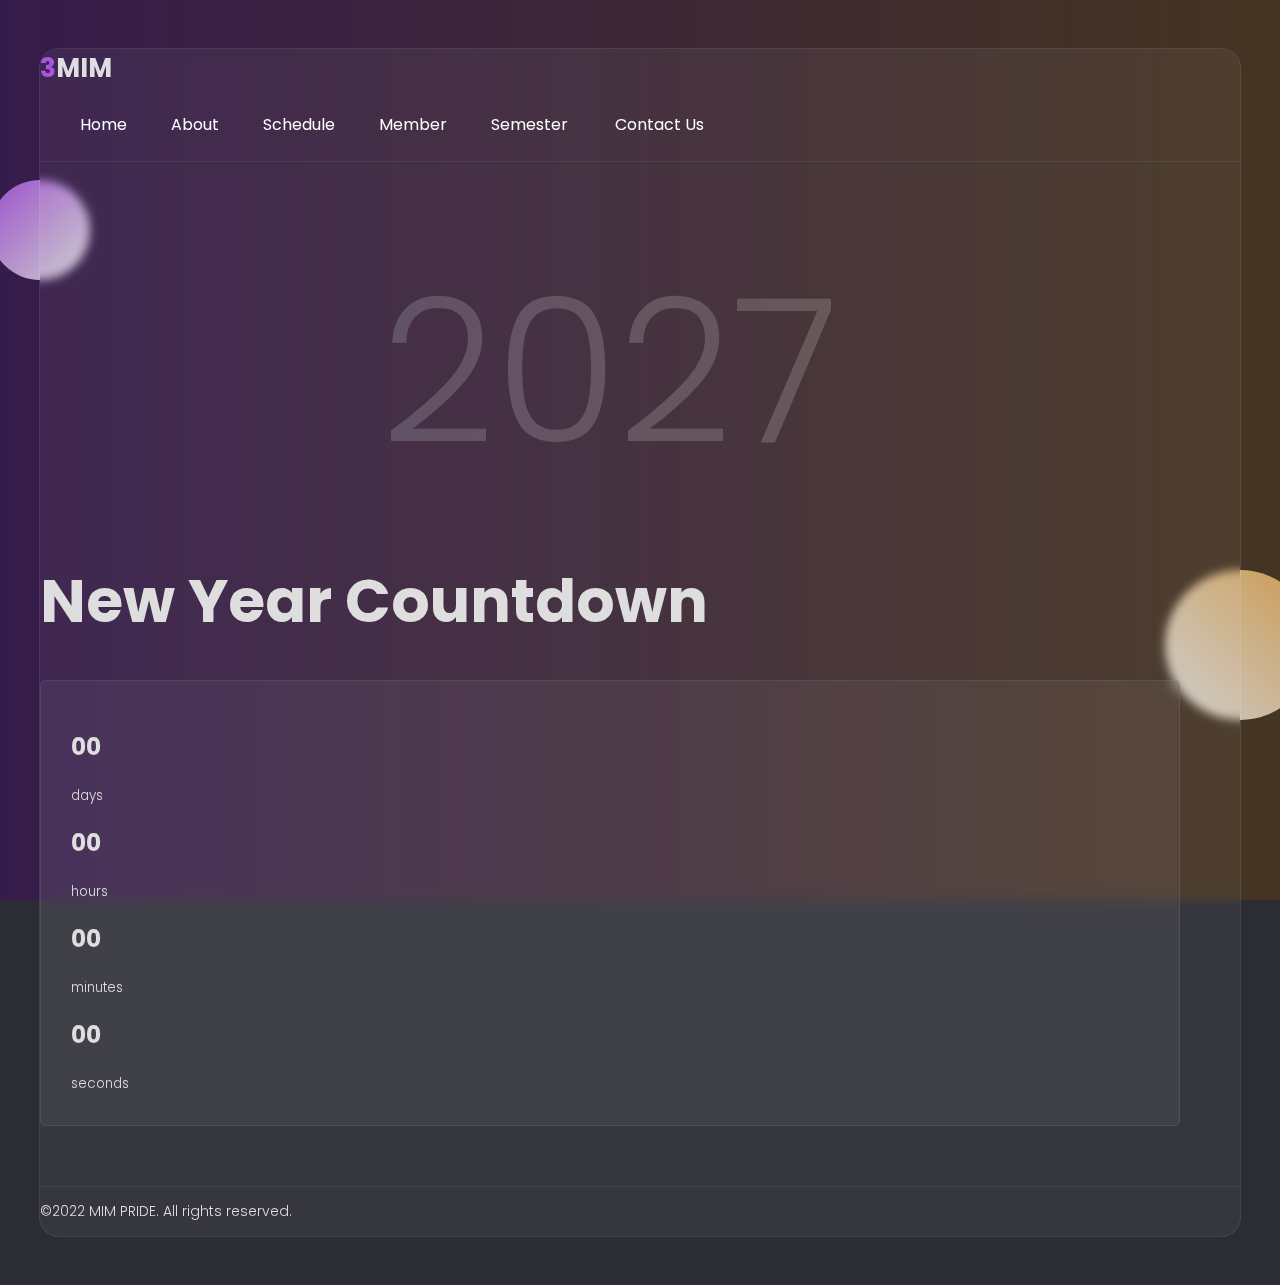
<file: newyear.html>
<!DOCTYPE html>
<html lang="en">

<head>
    <title>New Year - Countdown</title>
    <meta charset="UTF-8">
    <meta http-equiv="X-UA-Compatible" content="IE=edge">
    <meta name="viewport" content="width=device-width, initial-scale=1.0">
    <link rel="stylesheet" href="https://cdnjs.cloudflare.com/ajax/libs/font-awesome/6.1.2/css/all.min.css"
        integrity="sha512-1sCRPdkRXhBV2PBLUdRb4tMg1w2YPf37qatUFeS7zlBy7jJI8Lf4VHwWfZZfpXtYSLy85pkm9GaYVYMfw5BC1A=="
        crossorigin="anonymous" referrerpolicy="no-referrer" />
    <!-- CSS only -->
    <link href="https://cdn.jsdelivr.net/npm/bootstrap@5.2.0/dist/css/bootstrap.min.css" rel="stylesheet"
        integrity="sha384-gH2yIJqKdNHPEq0n4Mqa/HGKIhSkIHeL5AyhkYV8i59U5AR6csBvApHHNl/vI1Bx" crossorigin="anonymous">
    <link rel="stylesheet" href="css/style.css">
    <link rel="stylesheet" href="css/responsive.css">
    <link rel="stylesheet" href="css/glass.css">
    <link rel="stylesheet" href="https://cdnjs.cloudflare.com/ajax/libs/animate.css/4.1.1/animate.min.css" />
</head>

<body class="t-dark">

    <!-- page loader start -->
    <div class="page-loader js-page-loader loading" id="loading">
        <div></div>
    </div>
    <!-- page loader end -->

    <!-- main wrapper start -->
    <div class="main-wrapper">
        <!-- header start -->
        <header class="header">
            <div class="container">
                <div class="header-main d-flex justify-content-between align-items-center">
                    <div class="header-logo">
                        <a href="index.html"><span>3</span>MIM</a>
                    </div>
                    <button type="button" class="header-hamburger-btn js-header-menu-toggler">
                        <span></span>
                    </button>
                    <div class="header-backdrop js-header-backdrop"></div>
                    <nav class="header-menu js-header-menu">
                        <button type="button" class="header-close-btn js-header-menu-toggler">
                            <i class="fas fa-times"></i>
                        </button>
                        <ul class="menu">
                            <li class="menu-item"><a href="index.html">home</a></li>
                            <li class="menu-item"><a href="about.html">about</a></li>
                            <li class="menu-item"><a href="schedule.html">schedule</a></li>
                            <li class="menu-item"><a href="member.html">member</a></li>
                            <li class="menu-item menu-item-has-children">
                                <a href="#" class="js-toggle-sub-menu">semester <i class="fas fa-chevron-down"></i></a>
                                <ul class="sub-menu js-sub-menu">
                                    <li class="sub-menu-item"><a href="semester/semester-1.html ">semester 1</a></li>
                                    <li class="sub-menu-item"><a href="semester/semester-2.html">semester 2</a></li>
                                    <li class="sub-menu-item"><a href="semester/semester-3.html">semester 3</a></li>
                                    <li class="sub-menu-item"><a href="semester/semester-4.html">semester 4</a></li>
                                    <li class="sub-menu-item"><a href="semester/semester-5.html">semester 5</a></li>
                                    <li class="sub-menu-item"><a href="semester/semester-6.html">semester 6</a></li>
                                    <li class="sub-menu-item"><a href="semester/semester-7.html">semester 7</a></li>
                                    <li class="sub-menu-item"><a href="semester/semester-8.html">semester 8</a></li>
                                </ul>
                            </li>
                            <li class="menu-item"><a href="contact.html">contact us</a></li>
                        </ul>
                    </nav>
                </div>
            </div>
        </header>
        <!-- header end -->

        <!-- new year section start -->
        <section class="countdown-section section-padding">
            <div class="container">
                <div id="year" class="year"></div>
                <h1 class="newyear">New Year Countdown</h1>
                <div id="countdown" class="countdown box">
                    <div class="time">
                        <h2 id="days">00</h2>
                        <small>days</small>
                    </div>
                    <div class="time">
                        <h2 id="hours">00</h2>
                        <small>hours</small>
                    </div>
                    <div class="time">
                        <h2 id="minutes">00</h2>
                        <small>minutes</small>
                    </div>
                    <div class="time">
                        <h2 id="seconds">00</h2>
                        <small>seconds</small>
                    </div>
                </div>
            </div>
        </section>
        <!-- new year section end -->

        <!-- footer start -->
        <footer class="footer">
            <div class="footer-bottom">
                <div class="container">
                    <p class="copyright m-0 py-4 text-center">&copy;2022 MIM PRIDE. All rights reserved.</p>
                </div>
            </div>
        </footer>
        <!-- footer end -->
    </div>
    <!-- main wrapper end -->


    <!-- JavaScript Bundle with Popper -->
    <script src="https://cdn.jsdelivr.net/npm/bootstrap@5.2.0/dist/js/bootstrap.bundle.min.js"
        integrity="sha384-A3rJD856KowSb7dwlZdYEkO39Gagi7vIsF0jrRAoQmDKKtQBHUuLZ9AsSv4jD4Xa"
        crossorigin="anonymous"></script>
    <script src="js/main.js"></script>
</body>
</file>
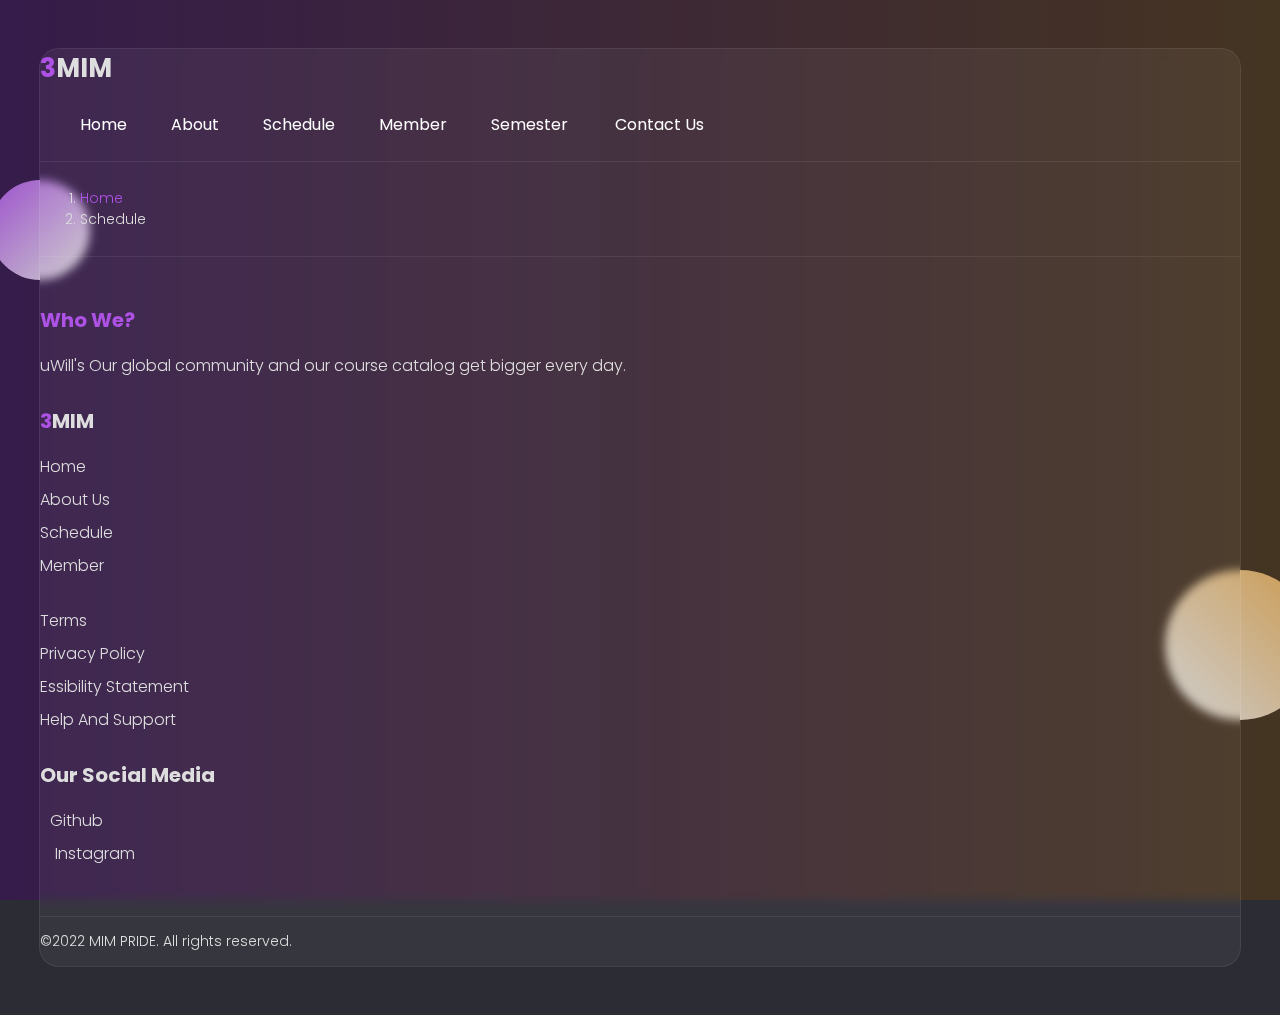
<file: schedule.html>
<!DOCTYPE html>
<html lang="en">

<head>
    <title>Schedule - 3MIM</title>
    <meta charset="UTF-8">
    <meta http-equiv="X-UA-Compatible" content="IE=edge">
    <meta name="viewport" content="width=device-width, initial-scale=1.0">
    <link rel="stylesheet" href="https://cdnjs.cloudflare.com/ajax/libs/font-awesome/6.1.2/css/all.min.css"
        integrity="sha512-1sCRPdkRXhBV2PBLUdRb4tMg1w2YPf37qatUFeS7zlBy7jJI8Lf4VHwWfZZfpXtYSLy85pkm9GaYVYMfw5BC1A=="
        crossorigin="anonymous" referrerpolicy="no-referrer" />
    <!-- CSS only -->
    <link href="https://cdn.jsdelivr.net/npm/bootstrap@5.2.0/dist/css/bootstrap.min.css" rel="stylesheet"
        integrity="sha384-gH2yIJqKdNHPEq0n4Mqa/HGKIhSkIHeL5AyhkYV8i59U5AR6csBvApHHNl/vI1Bx" crossorigin="anonymous">
    <link rel="stylesheet" href="css/style.css">
    <link rel="stylesheet" href="css/responsive.css">
    <link rel="stylesheet" href="css/glass.css">
    <link rel="stylesheet" href="https://cdnjs.cloudflare.com/ajax/libs/animate.css/4.1.1/animate.min.css" />
</head>

<body class="t-dark">

    <!-- page loader start -->
    <div class="page-loader js-page-loader">
        <div></div>
    </div>
    <!-- page loader end -->

    <!-- main wrapper start -->
    <div class="main-wrapper">
        <!-- header start -->
        <header class="header">
            <div class="container">
                <div class="header-main d-flex justify-content-between align-items-center">
                    <div class="header-logo">
                        <a href="index.html"><span>3</span>MIM</a>
                    </div>
                    <button type="button" class="header-hamburger-btn js-header-menu-toggler">
                        <span></span>
                    </button>
                    <div class="header-backdrop js-header-backdrop"></div>
                    <nav class="header-menu js-header-menu">
                        <button type="button" class="header-close-btn js-header-menu-toggler">
                            <i class="fas fa-times"></i>
                        </button>
                        <ul class="menu">
                            <li class="menu-item"><a href="index.html">home</a></li>
                            <li class="menu-item"><a href="about.html">about</a></li>
                            <li class="menu-item"><a href="schedule.html">schedule</a></li>
                            <li class="menu-item"><a href="member.html">member</a></li>
                            <li class="menu-item menu-item-has-children">
                                <a href="#" class="js-toggle-sub-menu">semester <i class="fas fa-chevron-down"></i></a>
                                <ul class="sub-menu js-sub-menu">
                                    <li class="sub-menu-item"><a href="semester/semester-1.html ">semester 1</a></li>
                                    <li class="sub-menu-item"><a href="semester/semester-2.html">semester 2</a></li>
                                    <li class="sub-menu-item"><a href="semester/semester-3.html">semester 3</a></li>
                                    <li class="sub-menu-item"><a href="semester/semester-4.html">semester 4</a></li>
                                    <li class="sub-menu-item"><a href="semester/semester-5.html">semester 5</a></li>
                                    <li class="sub-menu-item"><a href="semester/semester-6.html">semester 6</a></li>
                                    <li class="sub-menu-item"><a href="semester/semester-7.html">semester 7</a></li>
                                    <li class="sub-menu-item"><a href="semester/semester-8.html">semester 8</a></li>
                                </ul>
                            </li>
                            <li class="menu-item"><a href="contact.html">contact us</a></li>
                        </ul>
                    </nav>
                </div>
            </div>
        </header>
        <!-- header end -->

        <!-- breadcrumb start -->
        <div class="breadcrumb-nav">
            <div class="container">
                <nav aria-label="breadcrumb">
                    <ol class="breadcrumb mb-0">
                        <li class="breadcrumb-item"><a href="/">Home</a></li>
                        <li class="breadcrumb-item active" aria-current="page">Schedule</li>
                    </ol>
                </nav>
            </div>
        </div>
        <!-- breadcrumb end -->

        <!-- footer start -->
        <footer class="footer">
            <div class="footer-top">
                <div class="container">
                    <div class="row">
                        <div class="col-sm-6 col-lg-3">
                            <div class="footer-item">
                                <h3><a href="about.html">who we?</a></h3>
                                <p>uWill's Our global community and our course catalog get bigger every day.</p>
                            </div>
                        </div>
                        <div class="col-sm-6 col-lg-3">
                            <div class="footer-item">
                                <h3 class="footer-logo"><span>3</span>MIM</h3>
                                <ul>
                                    <li><a href="index.html">Home</a></li>
                                    <li><a href="about.html">About us</a></li>
                                    <li><a href="schedule.html">Schedule</a></li>
                                    <li><a href="member.html">Member</a></li>
                                </ul>
                            </div>
                        </div>
                        <div class="col-sm-6 col-lg-3">
                            <div class="footer-item">
                                <h3></h3>
                                <ul>
                                    <li><a href="#">terms</a></li>
                                    <li><a href="#">privacy policy</a></li>
                                    <li><a href="#"> essibility statement</a></li>
                                    <li><a href="#">help and support</a></li>
                                </ul>
                            </div>
                        </div>
                        <div class="col-sm-6 col-lg-3">
                            <div class="footer-item">
                                <h3>our social media</h3>
                                <ul>
                                    <li><a href="https://github.com/mim-pride"><i
                                                class="fa-brands fa-github"></i></i><span>github</span></a>
                                    </li>
                                    <li><a href="https://www.instagram.com/mim.pride/" target="_blank"><i
                                                class="fab fa-instagram social-icon"></i><span>instagram</span></a></li>
                                </ul>
                            </div>
                        </div>
                    </div>
                </div>
            </div>
            <div class="footer-bottom">
                <div class="container">
                    <p class="copyright m-0 py-4 text-center">&copy;2022 MIM PRIDE. All rights reserved.</p>
                </div>
            </div>
        </footer>
        <!-- footer end -->
    </div>
    <!-- main wrapper end -->


    <!-- JavaScript Bundle with Popper -->
    <script src="https://cdn.jsdelivr.net/npm/bootstrap@5.2.0/dist/js/bootstrap.bundle.min.js"
        integrity="sha384-A3rJD856KowSb7dwlZdYEkO39Gagi7vIsF0jrRAoQmDKKtQBHUuLZ9AsSv4jD4Xa"
        crossorigin="anonymous"></script>
    <script src="js/main.js"></script>
</body>

</html>
</file>
<file: css/style.css>
/* ----------------------------------
 Google Fonts
--------------------------------------*/
@import url('https://fonts.googleapis.com/css2?family=Poppins:wght@300;400;500;600;700&display=swap');

/* ----------------------------------
 Variables for theme light
--------------------------------------*/
:root {
    --orange: hsl(36, 80%, 50%);
    --white: hsl(0, 0%, 100%);
    --WHITE: hsl(0, 0%, 100%);
    --BLACK: hsl(0, 0%, 0%);
    --black-90: hsl(0, 0%, 10%);
    --black-70: hsl(0, 0%, 30%);
    --black-alpha-40: hsla(0, 0%, 0%, 0.4);
    --yellow-light: hsl(44, 95%, 83%);
    --green-light: hsl(158, 68%, 75%);
    --red-light: hsl(0, 84%, 80%);
    --orange-light: hsl(22, 85%, 80%);
    --select-box-bg-color: hsl(0, 0%, 100%);
    --border-color-1: hsl(0, 0%, 90%);
    --border-color-2: hsl(0, 0%, 100%);
    --transition: all 400ms ease;
    --hue-value-1: 277;
    --hue-value-2: 36;
    --main-color: hsl(var(--hue-value-1), 74%, 61%);
    --button-hover-color: hsl(var(--hue-value-1), 57%, 53%);
    --body-bg-color: hsl(var(--hue-value-1), 63%, 97%);
    --border-color-2: hsl(var(--hue-value-1), 40%, 93%);
    --shadow: 0 0 10px hsl(var(--hue-value-1), 40%, 90%);
    --body-gradient-bg-color-1: hsla(var(--hue-value-1), 100%, 50%, 0.2);
    --body-gradient-bg-color-2: hsla(var(--hue-value-2), 100%, 50%, 0.2);
    --decoration-bg-color-1: hsl(var(--hue-value-1), 100%, 70%);
    --decoration-bg-color-2: hsl(var(--hue-value-2), 100%, 70%);
}

/* ----------------------------------
 Overrides variables for theme  
--------------------------------------*/
body.t-dark {
    --body-bg-color: hsl(240, 10%, 19%);
    --black-70: hsl(0, 0%, 87%);
    --black-90: hsl(0, 0%, 100%);
    --shadow: 0 0 10px hsla(0, 0%, 0%, 0.08);
    --white: hsl(240, 8%, 21%);
    --select-box-bg-color: hsl(240, 8%, 21%);
    --border-color-2: hsl(240, 9%, 25%);
    --border-color-1: hsl(240, 9%, 30%);
}

/* ----------------------------------
 Base
--------------------------------------*/
body {
    background-color: var(--body-bg-color);
    font-family: 'Poppins', sans-serif;
    font-size: 16px;
    font-weight: 300;
    color: var(--black-70);
    min-width: 100vh;
    overflow-x: hidden;
}

a {
    color: var(--main-color);
    text-decoration: none;
}

a:hover {
    color: var(--main-color);
}

img {
    max-width: 100%;
}

ul {
    list-style: none;
    margin: 0;
    padding: 0;
}

h1,
h2,
h3,
h4,
h5,
h5 {
    color: var(---black-90);
    line-height: 1.3;
}

h3 {
    font-size: 20px;
}

::selection {
    color: var(--WHITE);
    background-color: var(--main-color);
}

/* ----------------------------------
 Box
--------------------------------------*/
.box {
    background-color: var(--white);
    border-radius: 5px;
    box-shadow: var(--shadow);
    padding: 30px;
}

/* ----------------------------------
 Customize Bootstrap Classes
--------------------------------------*/
.container {
    --bs-gutter-x: 15px;
    max-width: 1140px;
}

.row {
    --bs-gutter-x: 30px;
}

/* ----------------------------------
 Animation Keyframes
--------------------------------------*/
@keyframes spin {
    0% {
        transform: rotate(0deg);
    }

    100% {
        transform: rotate(360deg);
    }
}

@keyframes bubble {
    0% {
        transform: translateY(0vh);
        opacity: 0;
    }

    5%,
    95% {
        opacity: 1;
    }

    100% {
        transform: translateY(-100vh);
        opacity: 0;
    }
}

@keyframes loader {
    0% {
        transform: rotate(0deg);
    }

    25%,
    50% {
        transform: rotate(180deg);
    }

    75%,
    100% {
        transform: rotate(360deg);
    }
}

@keyframes loaderIn {

    0%,
    25%,
    100% {
        height: 0%;
    }

    50%,
    75% {
        height: 100%;
    }
}

/* ----------------------------------
 Page Loader
--------------------------------------*/
.page-loader {
    position: fixed;
    left: 0;
    top: 0;
    height: 100%;
    width: 100%;
    z-index: 1001;
    display: flex;
    background-color: var(--white);
}

.page-loader.fade-out {
    opacity: 0;
    transition: all 0.6s ease;
}

.page-loader div {
    margin: auto;
    height: 32px;
    width: 32px;
    border: 4px solid var(--main-color);
    position: relative;
    animation: loader 2s linear infinite;
}

.page-loader div::before {
    content: '';
    position: absolute;
    height: 100%;
    width: 100%;
    background-color: var(--main-color);
    left: 0;
    top: 0;
    animation: loaderIn 2s linear infinite;
}

/* ----------------------------------
 Section Padding Title
--------------------------------------*/
.section-padding {
    padding: 60px 0;
}

.section-title {
    margin-bottom: 40px;
}

.section-title .title {
    font-size: 20px;
    color: var(--main-color);
    text-transform: capitalize;
}

.section-title .sub-title {
    font-size: 35px;
    font-weight: 600;
    color: var(--black-90);
}

/* ----------------------------------
 Header
--------------------------------------*/
.header {
    border-bottom: 1px solid var(--border-color-2);
}

.header-logo a {
    font-size: 26px;
    /* text-transform: uppercase; */
    font-weight: 700;
    color: var(--black-70);
}

.header-logo span {
    color: var(--main-color);
}

.header .menu-item {
    display: inline-block;
    margin-left: 40px;
    position: relative;
}

.header .menu-item>a {
    display: block;
    padding: 24px 0;
    font-weight: 400;
    color: var(--black-90);
    text-transform: capitalize;
    transition: color 0.3s ease;
}

.header .sub-menu-item a:hover,
.header .menu-item:hover>a {
    color: var(--main-color);
}

.header .menu-item>a i {
    font-size: 13px;
    margin-left: 3px;
    pointer-events: none;
    transition: transform 0.3s ease;
}

.header .sub-menu {
    position: absolute;
    top: 100%;
    background-color: var(--white);
    left: 0;
    width: 210px;
    padding: 10px 0;
    border-radius: 5px;
    box-shadow: var(--shadow);
    transition: all 0.3s ease;
    z-index: 2;
    visibility: hidden;
    opacity: 0;
    transform: translateY(10px);
}

@media (min-width: 992px) {
    .header .menu-item:hover>.sub-menu {
        visibility: visible;
        opacity: 1;
        transform: translateY(0);
    }
}

.header .sub-menu-item a {
    display: block;
    padding: 10px 20px;
    color: var(--black-90);
    text-transform: capitalize;
    font-weight: 400;
    transition: color 0.3s ease;
}

.header-backdrop,
.header-close-btn,
.header-hamburger-btn {
    display: none;
}

/* ----------------------------------
 Banner Section
--------------------------------------*/
.banner-section {
    padding: 80px 0;
    min-height: 680px;
}

.banner-text h2 {
    font-size: 20px;
    color: var(--main-color);
}

.banner-text h1 {
    font-size: 45px;
    font-weight: 700;
}

.banner-section .circular-img-circle {
    background-color: var(--red-light);
}

.banner-img {
    overflow: hidden;
    border-radius: 10% 10% 10% 50%;
    border: 2px solid var(--WHITE);
}



.banner-img img {
    object-fit: cover;
    transition: transform 400ms;
}

.banner-img:hover img {
    transform: scale(1.6);
}

.logo {
    width: 52px;
    height: 50px;
}

/* ----------------------------------
 Breadcrumb
--------------------------------------*/
.breadcrumb-nav {
    padding: 10px 0;
}

.breadcrumb-nav .breadcrumb-item {
    font-size: 14px;
    text-transform: capitalize;
}

.breadcrumb-nav .breacrumb-item+.breadcrumb-item::before,
.breadcrumb-nav .breadcrumb-item.active {
    color: var(--black-70);
}

/* ----------------------------------
 Footer
--------------------------------------*/
.footer-top {
    padding: 50px 0 20px;
    border-top: 1px solid var(--border-color-2);
}

.footer-item {
    margin: 0 0 30px;
}

.footer-item h3 {
    text-transform: capitalize;
    margin: 0 0 20px;
}

.footer-item .footer-logo {
    color: var(--black-70);
    text-transform: uppercase;
}

.footer-item .footer-logo span {
    color: var(--main-color);
}

.footer-item ul li:not(:last-child) {
    margin-bottom: 8px;
}

.footer-item ul li i {
    /* position: absolute; */
    left: 0;
    top: 6px;
    color: var(--black-70);
    /* font-size: 12px; */
}

.footer-item ul li span {
    position: relative;
    /* font-size: 14px; */
    /* padding: 0 0 0 20px; */
    margin: 0 10px;
    left: 0;
    top: 0;
}

.footer-item ul a {
    text-transform: capitalize;
    color: var(--black-70);
    transition: color 0.3s ease;
    position: relative;
}

.footer-item ul a:hover {
    color: var(--main-color);
}

.footer-item ul a::before {
    content: '';
    position: absolute;
    left: 0px;
    bottom: 0px;
    width: 0%;
    height: 1px;
    background-color: var(--main-color);
    transition: width 0.3s ease;
}

.footer-item ul a:hover::before {
    width: 100%;
}

.footer-item ul a .social-icon {
    margin-right: 5px;
}

.footer-bottom {
    display: flex;
    justify-content: space-between;
    gap: 20px;
    flex-wrap: wrap;
    border-top: 1px solid var(--border-color-2);
}

.footer-bottom p {
    font-size: 14px;
}

/* ----------------------------------
 Tabs
--------------------------------------*/
.nav-tabs .nav-link {
    background-color: var(--white);
    text-transform: capitalize;
    border-color: var(--border-color-2);
    padding: 5px 12px;
    margin: 0 5px 10px;
    border-radius: 5px;
    color: var(--black-70);
    font-size: 16px;
}

.nav-tabs .nav-link:hover {
    border-color: var(--border-color-2);
}

.nav-tabs .nav-link.active {
    background-color: var(--main-color);
    border-color: transparent;
    color: var(--WHITE);
}

/* -----------------------------------
 moments section
 ----------------------------------- */
/* .slider {
    width: 100%;
}

.slider input {
    display: none;
}

.moments {
    display: flex;
    align-items: center;
    justify-content: center;
    position: relative;
    min-height: 350px;
    perspective: 1000px;
    overflow: hidden;
}

.moments .item {
    width: 450px;
    padding: 30px;
    border-radius: 5px;
    background-color: #0A0220;
    position: absolute;
    top: 0;
    box-sizing: border-box;
    text-align: center;
    transition: transform 0.4s;
    box-shadow: 0 0 10px rgba(0, 0, 0, 0.3);
    user-select: none;
    cursor: pointer;
}

.moments .item img {
    width: 100px;
    height: 100px;
    object-fit: cover;
    border-radius: 50%;
    border: 13px solid #38344D;
}

.moments .item p {
    color: #ddd;
}

.moments .item h2 {
    font-size: 14px;
}

.dots {
    display: flex;
    justify-content: center;
    align-items: center;
}

.dots label {
    height: 5px;
    width: 5px;
    border-radius: 50%;
    cursor: pointer;
    background-color: #413852;
    margin: 7px;
    transition-duration: 0.2s;
} */

/* -----------------------------------
 member section
 ----------------------------------- */


.pride-container {
    display: grid;
    grid-template-columns: repeat(4, 1fr);
    gap: 2rem;
}

.pride-member {
    background: var(--white);
    padding: 2rem;
    border: 1px solid transparent;
    transition: var(--transition);
    position: relative;
    overflow: hidden;
}

.pride-member:hover {
    background: transparent;
}

.pride-member-image img {
    filter: saturate(0);
}

.pride-member:hover img {
    filter: saturate(1);
}

.pride-member-info * {
    text-align: center;
    margin-top: 1.4rem;
}

.pride-member-info p {
    color: var(--black-70);
}

.pride-member-socials {
    position: absolute;
    top: 50%;
    transform: translateY(-50%);
    right: -100%;
    display: flex;
    flex-direction: column;
    background: transparent;
    border-radius: 1rem 0 0 1rem;
    box-shadow: -2rem 0 2rem rgba(0, 0, 0, 0.3);
    transition: var(--transition);
}



.pride-member:hover .pride-member-socials {
    right: 0;
}

.pride-member-socials a {
    padding: 1rem;
}

.pride-member-socials i {
    /* background: var(--yellow-light); */
    padding: 0.5rem;
    border-radius: 50%;
    font-size: 1.3rem;
    transition: var(--transition);
}

.pride-member-socials i:hover {
    background: var(--black-70);
}

/* ----------------------------------
 Moment
--------------------------------------*/
.cont {
    position: relative;
    overflow: hidden;
    height: 100vh;
    padding: 80px 70px;
}

.cont__inner {
    position: relative;
    height: 100%;
}

.cont__inner:hover .el__bg:after {
    opacity: 1;
}

.el {
    position: absolute;
    left: 0;
    top: 0;
    width: 19.2%;
    height: 100%;
    background: #252525;
    transition: transform 0.6s 0.7s, width 0.7s, opacity 0.6s 0.7s, z-index 0s 1.3s;
    will-change: transform, width, opacity;
}

.el:not(.s--active) {
    cursor: pointer;
}

.el__overflow {
    overflow: hidden;
    position: relative;
    height: 100%;
}

.el__inner {
    overflow: hidden;
    position: relative;
    height: 100%;
    transition: transform 1s;
}

.cont.s--inactive .el__inner {
    transform: translate3d(0, 100%, 0);
}

.el__bg {
    position: relative;
    width: calc(100vw - 140px);
    height: 100%;
    transition: transform 0.6s 0.7s;
    will-change: transform;
}

.el__bg:before {
    content: '';
    position: absolute;
    left: 0;
    top: -5%;
    width: 100%;
    height: 110%;
    background-size: cover;
    background-position: center center;
    transition: transform 1s;
    transform: translate3d(0, 0, 0) scale(1);
}

.cont.s--inactive .el__bg:before {
    transform: translate3d(0, -100%, 0) scale(1.2);
}

.el.s--active .el__bg:before {
    transition: transform 0.8s;
}

.el__bg:after {
    content: '';
    z-index: 1;
    position: absolute;
    left: 0;
    top: 0;
    width: 100%;
    height: 100%;
    background: rgba(0, 0, 0, 0.3);
    opacity: 0;
    transition: opacity 0.5s;
}

.cont.s--el-active .el__bg:after {
    transition: opacity 0.5s 1.4s;
    opacity: 1 !important;
}

.el__preview-cont {
    z-index: 2;
    display: flex;
    justify-content: center;
    align-items: center;
    position: absolute;
    left: 0;
    top: 0;
    width: 100%;
    height: 100%;
    transition: all 0.3s 1.2s;
}

.cont.s--inactive .el__preview-cont {
    opacity: 0;
    transform: translateY(10px);
}

.cont.s--el-active .el__preview-cont {
    opacity: 0;
    transform: translateY(30px);
    transition: all 0.5s;
}

.el__heading {
    color: #fff;
    text-transform: uppercase;
    font-size: 18px;
}

.el__content {
    z-index: -1;
    position: absolute;
    left: 0;
    top: 0;
    width: 100%;
    height: 100%;
    padding: 30px;
    opacity: 0;
    pointer-events: none;
    transition: all 0.1s;
}

.el.s--active .el__content {
    z-index: 2;
    opacity: 1;
    pointer-events: auto;
    transition: all 0.5s 1.4s;
}

.el__text {
    text-transform: uppercase;
    font-size: 40px;
    color: #fff;
}

.el__close-btn {
    z-index: -1;
    position: absolute;
    right: 10px;
    top: 10px;
    width: 60px;
    height: 60px;
    opacity: 0;
    pointer-events: none;
    transition: all 0s 0.45s;
    cursor: pointer;
}

.el.s--active .el__close-btn {
    z-index: 5;
    opacity: 1;
    pointer-events: auto;
    transition: all 0s 1.4s;
}

.el__close-btn:before,
.el__close-btn:after {
    content: '';
    position: absolute;
    left: 0;
    top: 50%;
    width: 100%;
    height: 8px;
    margin-top: -4px;
    background: #fff;
    opacity: 0;
    transition: opacity 0s;
}

.el.s--active .el__close-btn:before,
.el.s--active .el__close-btn:after {
    opacity: 1;
}

.el__close-btn:before {
    transform: rotate(45deg) translateX(100%);
}

.el.s--active .el__close-btn:before {
    transition: all 0.3s 1.4s cubic-bezier(0.72, 0.09, 0.32, 1.57);
    transform: rotate(45deg) translateX(0);
}

.el__close-btn:after {
    transform: rotate(-45deg) translateX(100%);
}

.el.s--active .el__close-btn:after {
    transition: all 0.3s 1.55s cubic-bezier(0.72, 0.09, 0.32, 1.57);
    transform: rotate(-45deg) translateX(0);
}

.el:hover .el__bg:before {
    transform: translate3d(0, 0, 0) scale(1.1);
}

.cont.s--el-active .el:nth-child(1):not(.s--active) {
    transform: scale(0.5) translate3d(0%, 0, 0);
    opacity: 0;
    transition: transform 0.95s, opacity 0.95s;
}

.el:nth-child(1) .el__inner {
    transition-delay: 0s;
}

.el:nth-child(1) .el__bg {
    transform: translate3d(0%, 0, 0);
}

.el:nth-child(1) .el__bg:before {
    transition-delay: 0s;
    background-image: url('https://images.unsplash.com/photo-1542332213-9b5a5a3fad35?ixlib=rb-1.2.1&ixid=MnwxMjA3fDB8MHxwaG90by1wYWdlfHx8fGVufDB8fHx8&auto=format&fit=crop&w=2070&q=80');
}

.el:nth-child(2) {
    transform: translate3d(105.2083333333%, 0, 0);
    transform-origin: 155.2083333333% 50%;
}

.cont.s--el-active .el:nth-child(2):not(.s--active) {
    transform: scale(0.5) translate3d(105.2083333333%, 0, 0);
    opacity: 0;
    transition: transform 0.95s, opacity 0.95s;
}

.el:nth-child(2) .el__inner {
    transition-delay: 0.1s;
}

.el:nth-child(2) .el__bg {
    transform: translate3d(-19.2%, 0, 0);
}

.el:nth-child(2) .el__bg:before {
    transition-delay: 0.1s;
    background-image: url('https://images.unsplash.com/photo-1655319492860-9efedabbea98?ixlib=rb-1.2.1&ixid=MnwxMjA3fDB8MHxwaG90by1wYWdlfHx8fGVufDB8fHx8&auto=format&fit=crop&w=1332&q=80');
}

.el:nth-child(3) {
    transform: translate3d(210.4166666667%, 0, 0);
    transform-origin: 260.4166666667% 50%;
}

.cont.s--el-active .el:nth-child(3):not(.s--active) {
    transform: scale(0.5) translate3d(210.4166666667%, 0, 0);
    opacity: 0;
    transition: transform 0.95s, opacity 0.95s;
}

.el:nth-child(3) .el__inner {
    transition-delay: 0.2s;
}

.el:nth-child(3) .el__bg {
    transform: translate3d(-38.4%, 0, 0);
}

.el:nth-child(3) .el__bg:before {
    transition-delay: 0.2s;
    background-image: url('https://images.unsplash.com/photo-1505852679233-d9fd70aff56d?ixlib=rb-1.2.1&ixid=MnwxMjA3fDB8MHxwaG90by1wYWdlfHx8fGVufDB8fHx8&auto=format&fit=crop&w=2070&q=80');
}

.el:nth-child(4) {
    transform: translate3d(315.625%, 0, 0);
    transform-origin: 365.625% 50%;
}

.cont.s--el-active .el:nth-child(4):not(.s--active) {
    transform: scale(0.5) translate3d(315.625%, 0, 0);
    opacity: 0;
    transition: transform 0.95s, opacity 0.95s;
}

.el:nth-child(4) .el__inner {
    transition-delay: 0.3s;
}

.el:nth-child(4) .el__bg {
    transform: translate3d(-57.6%, 0, 0);
}

.el:nth-child(4) .el__bg:before {
    transition-delay: 0.3s;
    background-image: url('https://images.unsplash.com/photo-1542640244-7e672d6cef4e?ixlib=rb-1.2.1&ixid=MnwxMjA3fDB8MHxwaG90by1wYWdlfHx8fGVufDB8fHx8&auto=format&fit=crop&w=2070&q=80');
}

.el:nth-child(5) {
    transform: translate3d(420.8333333333%, 0, 0);
    transform-origin: 470.8333333333% 50%;
}

.cont.s--el-active .el:nth-child(5):not(.s--active) {
    transform: scale(0.5) translate3d(420.8333333333%, 0, 0);
    opacity: 0;
    transition: transform 0.95s, opacity 0.95s;
}

.el:nth-child(5) .el__inner {
    transition-delay: 0.4s;
}

.el:nth-child(5) .el__bg {
    transform: translate3d(-76.8%, 0, 0);
}

.el:nth-child(5) .el__bg:before {
    transition-delay: 0.4s;
    background-image: url('https://images.unsplash.com/photo-1543310465-f4d3ca5a2a25?ixlib=rb-1.2.1&ixid=MnwxMjA3fDB8MHxwaG90by1wYWdlfHx8fGVufDB8fHx8&auto=format&fit=crop&w=2071&q=80');
}

.el:hover .el__bg:after {
    opacity: 0;
}

.el.s--active {
    z-index: 1;
    width: 100%;
    transform: translate3d(0, 0, 0);
    transition: transform 0.6s, width 0.7s 0.7s, z-index 0s;
}

.el.s--active .el__bg {
    transform: translate3d(0, 0, 0);
    transition: transform 0.6s;
}

.el.s--active .el__bg:before {
    transition-delay: 0.6s;
    transform: scale(1.1);
}

.icon-link {
    position: absolute;
    left: 5px;
    bottom: 5px;
    width: 32px;
}

.icon-link img {
    width: 100%;
    vertical-align: top;
}

.icon-link--twitter {
    left: auto;
    right: 5px;
}

/* ----------------------------------
 Buttons
--------------------------------------*/
.btn-theme {
    background-color: var(--main-color);
    color: var(--WHITE);
    font-size: 16px;
    text-transform: capitalize;
    font-weight: 500;
    padding: 8px 20px;
    transition: all 0.3s ease;
}

.btn-theme:hover {
    color: var(--WHITE);
    background-color: var(--button-hover-color);
}

.btn-theme:focus {
    box-shadow: 0 0 8px var(--main-color);
}

.btn-block {
    width: 100%;
}

.btn-form {
    height: 48px;
}

.newyear {
    font-size: 60px;
}

.year {
    text-align: center;
    margin: auto;
    font-size: 200px;
    z-index: -1;
    opacity: 0.2;
    bottom: 20px;
}

.countdown {
    align-items: center;
    justify-content: space-between;
}

/* ----------------------------------
 Contact
--------------------------------------*/
.form-control {
    border: none;
    border-bottom: 1px solid #d9d9d9;
    padding-left: 0;
    padding-right: 0;
    border-radius: 0;
}

.form-control:active,
.form-control:focus {
    outline: none;
    -webkit-box-shadow: none;
    box-shadow: none;
    border-color: #000;
}

.btn,
.form-control {
    height: 55px;
}

form.border-right {
    padding-right: 6rem !important;
}

@media (max-width: 991.98px) {
    form.border-right {
        padding-right: 0 !important;
        border-right: none !important;
    }
}

label.error {
    font-size: 12px;
    color: red;
}

#message {
    resize: vertical;
}

#form-message-warning,
#form-message-success {
    display: none;
}

#form-message-warning {
    color: #B90B0B;
}

#form-message-success {
    color: #55A44E;
    font-size: 18px;
    font-weight: bold;
}

.submitting {
    float: left;
    width: 100%;
    padding: 10px 0;
    display: none;
    font-weight: bold;
    font-size: 12px;
    color: #000;
}
</file>
<file: css/responsive.css>
/* Responsive */

@media(max-width: 1199px) {
    .container {
        max-width: 100%;
        --bs-gutter-x: 30px;
    }
}

@media(max-width: 991px) {
    .header {
        padding: 12px 0;
    }

    .header-backdrop,
    .header-close-btn,
    .header-hamburger-btn {
        display: block;
    }

    .header-hamburger-btn {
        height: 34px;
        width: 40px;
        cursor: pointer;
        border: 0;
        background-color: transparent;
    }

    .header-hamburger-btn span {
        display: block;
        height: 2px;
        width: 24px;
        background-color: var(--black-90);
        position: relative;
        margin: auto;
    }

    .header-hamburger-btn span::before,
    .header-hamburger-btn span::after {
        content: '';
        position: absolute;
        left: 0;
        width: 100%;
        height: 100%;
        background-color: var(--black-90);
    }

    .header-hamburger-btn span::before {
        top: -7px;
    }

    .header-hamburger-btn span::after {
        top: 7px;
    }

    .header-close-btn {
        height: 40px;
        width: 40px;
        background-color: var(--main-color);
        position: absolute;
        left: 15px;
        top: 15px;
        color: var(--WHITE);
        border: 0;
        border-radius: 5px;
        cursor: pointer;
    }

    .header-menu {
        position: fixed;
        width: 300px;
        height: 100vh;
        top: 0;
        right: -300px;
        z-index: 1000;
        padding: 70px 0 50px;
        transition: all 0.5s ease;
        background-color: var(--white);
        box-shadow: var(--shadow);
        overflow-y: auto;
        visibility: hidden;
    }

    .header-menu.open {
        right: 0;
        visibility: visible;
    }

    .header .menu-item {
        display: block;
        margin: 0;
    }

    .header .menu-item>a {
        display: flex;
        justify-content: space-between;
        align-items: center;
        padding: 12px 15px;
        border-bottom: 1px solid var(--border-color-1);
    }

    .header .menu-item :first-child>a {
        border-top: 1px solid var(--border-color-1);
    }

    .header .menu-item.active>a i {
        transform: rotate(-180deg);
    }

    .header .sub-menu {
        position: relative;
        width: 100%;
        opacity: 1;
        visibility: visible;
        box-shadow: none;
        transform: translateY(0);
        top: auto;
        padding: 0;
        border-radius: 0;
        max-height: 0;
        overflow: hidden;
    }

    .header .sub-menu-item a {
        padding: 12px 45px;
        border-bottom: 1px solid var(--border-color-1);
    }

    .header-backdrop {
        position: fixed;
        z-index: 999;
        left: 0;
        top: 0;
        height: 100%;
        width: 100%;
        opacity: 0;
        transition: all 0.5s ease;
        visibility: hidden;
        background-color: var(--white);
    }

    .header-backdrop.active {
        visibility: visible;
        opacity: 0.8;
    }

    .banner-text h1 {
        font-size: 35px;
    }

    .section-title .sub-title {
        font-size: 30px;
    }

    .pride-container {
        grid-template-columns: repeat(3, 1fr);
        gap: 2rem;
    }

}
</file>
<file: css/glass.css>
html::before,
html::after {
    content: '';
    position: fixed;
    z-index: -2;
    border-radius: 50%;
}

html::before {
    height: 100px;
    width: 100px;
    top: 20%;
    left: calc(50% - 650px);
    background-image: linear-gradient(to right bottom, var(--decoration-bg-color-1), var(--WHITE));
}

html::after {
    height: 150px;
    width: 150px;
    bottom: 20%;
    right: calc(50% - 675px);
    background-image: linear-gradient(to left bottom, var(--decoration-bg-color-2), var(--WHITE));
}

body {
    --white: hsla(0, 0%, 100%, 0.25);
    --border-color-2: hsla(0, 0%, 100%, 0.40);
    --shadow: none;
    --border-color-1: hsla(0, 0%, 0%, 0.1);
    background-image: linear-gradient(to right, var(--body-gradient-bg-color-1), var(--body-gradient-bg-color-2));
    background-attachment: fixed;
    padding: 40px 0;
    --backdrop-filter-blur: blur(5px);
}

/* control brightness using opacity property */
body::before {
    content: '';
    position: fixed;
    left: 0;
    top: 0;
    height: 100%;
    width: 100%;
    background-color: var(--WHITE);
    opacity: 0.3;
    z-index: -3;
}

.main-wrapper {
    max-width: 1200px;
    background-color: var(--white);
    border: 1px solid var(--border-color-2);
    margin: auto;
    border-radius: 20px;
    position: relative;
}

.main-wrapper::before {
    content: '';
    position: absolute;
    left: 0;
    top: 0;
    height: 100%;
    width: 100%;
    -webkite-backdrop-filter: var(--backdrop-filter-blur);
    backdrop-filter: var(--backdrop-filter-blur);
    z-index: -1;
    border-radius: 20px;
}

.header .sub-menu,
.box {
    border: 1px solid var(--border-color-2);
}

.page-loader,
.header-backdrop,
.modal,
.header .sub-menu,
.box,
.style-switcher {
    -webkit-backdrop-filter: var(--backdrop-filter-blur);
    backdrop-filter: var(--backdrop-filter-blur);
}

.modal-backdrop {
    background-color: var(--white);
}

.header-backdrop.active {
    opacity: 1;
}

/* glass dark */
body.t-dark {
    --border-color-2: hsla(0, 0%, 100%, 0.07);
    --border-color-1: hsl(0, 0%, 100%, 0.15);
    --white: hsla(0, 0%, 100%, 0.05);
    --shadow: none;
}

/* control darkness using opactiy */
body.t-dark::before {
    content: '';
    position: fixed;
    left: 0;
    top: 0;
    height: 100%;
    width: 100%;
    background-color: var(--BLACK);
    opacity: 0.2;
    z-index: -1;
}

@media(max-width:1199px) {
    body {
        padding: 40px 30px;
    }

    html::before {
        left: -35px;
        top: 10%;
    }

    html::after {
        right: -60px;
        bottom: 10%;
    }
}

@media(max-width:991px) {
    .header.menu {
        -webkit-backdrop-filter: var(--backdrop-filter-blur);
        backdrop-filter: var(--backdrop-filter-blur);
    }

    .header .sub-menu {
        border: 0;
        -webkit-backdrop-filter: none;
        backdrop-filter: none;
    }
}

@media(max-width:767px) {
    body {
        padding: 35px 15px;
    }

    html::before {
        left: -50px;
    }

    html::after {
        right: -75px;
    }
}
</file>
<file: css/bubble.css>
/** end for goo container **/
.glowy-blob {
    position: absolute;
    left: 50%;
    top: 50%;
    -moz-transform: translate(-50, -50);
    -ms-transform: translate(-50, -50);
    -webkit-transform: translate(-50, -50);
    transform: translate(-50, -50);
    -webkit-filter: url("#goo");
    filter: url("#goo");
}

.glowy-blob div {
    width: 80px;
    height: 80px;
    background: #85ede8;
    -moz-border-radius: 500px;
    -webkit-border-radius: 500px;
    border-radius: 500px;
    display: inline-block;
    position: absolute;
    box-shadow: 0px 0px 50px #85ede8;
    /**keyframes **/
    /**keyframes **/
    /**keyframes **/
    /**keyframes **/
    /**keyframes **/
    /**keyframes **/
    /**keyframes **/
    /**keyframes **/
    /**keyframes **/
    /**keyframes **/
    /**keyframes **/
    /**keyframes **/
    /**keyframes **/
    /**keyframes **/
    /**keyframes **/
}

.glowy-blob div:nth-child(2) {
    width: 58px;
    height: 58px;
    left: -1px;
}

.glowy-blob div:nth-child(3) {
    width: 32px;
    height: 32px;
    left: 25px;
}

.glowy-blob div:nth-child(4) {
    width: 56px;
    height: 56px;
    left: -52px;
}

.glowy-blob div:nth-child(5) {
    width: 32px;
    height: 32px;
    left: -10px;
}

.glowy-blob div:nth-child(6) {
    width: 48px;
    height: 48px;
    left: 29px;
}

.glowy-blob div:nth-child(7) {
    width: 35px;
    height: 35px;
    left: 3px;
}

.glowy-blob div:nth-child(8) {
    width: 47px;
    height: 47px;
    left: -18px;
}

.glowy-blob div:nth-child(9) {
    width: 32px;
    height: 32px;
    left: -10px;
}

.glowy-blob div:nth-child(10) {
    width: 40px;
    height: 40px;
    left: 19px;
}

.glowy-blob div:nth-child(11) {
    width: 31px;
    height: 31px;
    left: -3px;
}

.glowy-blob div:nth-child(12) {
    width: 30px;
    height: 30px;
    left: 23px;
}

.glowy-blob div:nth-child(13) {
    width: 45px;
    height: 45px;
    left: 5px;
}

.glowy-blob div:nth-child(14) {
    width: 48px;
    height: 48px;
    left: 39px;
}

.glowy-blob div:nth-child(15) {
    width: 57px;
    height: 57px;
    left: -56px;
}

.glowy-blob div:nth-child(16) {
    width: 40px;
    height: 40px;
    left: -50px;
}

.glowy-blob div:nth-child(1) {
    top: 0;
    left: 0;
    -moz-animation: anim-1 2.5s ease-in-out infinite;
    -webkit-animation: anim-1 2.5s ease-in-out infinite;
    animation: anim-1 2.5s ease-in-out infinite;
    -moz-animation-delay: 0s;
    -webkit-animation-delay: 0s;
    animation-delay: 0s;
}

@-moz-keyframes anim-1 {
    0% {
        left: 0;
        top: 0;
    }

    50% {
        left: -1px;
        top: 0;
    }

    100% {
        left: 0;
        top: 0;
    }
}

@-webkit-keyframes anim-1 {
    0% {
        left: 0;
        top: 0;
    }

    50% {
        left: -1px;
        top: 0;
    }

    100% {
        left: 0;
        top: 0;
    }
}

@keyframes anim-1 {
    0% {
        left: 0;
        top: 0;
    }

    50% {
        left: -1px;
        top: 0;
    }

    100% {
        left: 0;
        top: 0;
    }
}

.glowy-blob div:nth-child(2) {
    top: 0;
    left: 0;
    -moz-animation: anim-2 2.5s ease-in-out infinite;
    -webkit-animation: anim-2 2.5s ease-in-out infinite;
    animation: anim-2 2.5s ease-in-out infinite;
    -moz-animation-delay: 1s;
    -webkit-animation-delay: 1s;
    animation-delay: 1s;
}

@-moz-keyframes anim-2 {
    0% {
        left: 0;
        top: 0;
    }

    50% {
        left: 25px;
        top: -6px;
    }

    100% {
        left: 0;
        top: 0;
    }
}

@-webkit-keyframes anim-2 {
    0% {
        left: 0;
        top: 0;
    }

    50% {
        left: 25px;
        top: -6px;
    }

    100% {
        left: 0;
        top: 0;
    }
}

@keyframes anim-2 {
    0% {
        left: 0;
        top: 0;
    }

    50% {
        left: 25px;
        top: -6px;
    }

    100% {
        left: 0;
        top: 0;
    }
}

.glowy-blob div:nth-child(3) {
    top: 0;
    left: 0;
    -moz-animation: anim-3 2.5s ease-in-out infinite;
    -webkit-animation: anim-3 2.5s ease-in-out infinite;
    animation: anim-3 2.5s ease-in-out infinite;
    -moz-animation-delay: 3s;
    -webkit-animation-delay: 3s;
    animation-delay: 3s;
}

@-moz-keyframes anim-3 {
    0% {
        left: 0;
        top: 0;
    }

    50% {
        left: -52px;
        top: -1px;
    }

    100% {
        left: 0;
        top: 0;
    }
}

@-webkit-keyframes anim-3 {
    0% {
        left: 0;
        top: 0;
    }

    50% {
        left: -52px;
        top: -1px;
    }

    100% {
        left: 0;
        top: 0;
    }
}

@keyframes anim-3 {
    0% {
        left: 0;
        top: 0;
    }

    50% {
        left: -52px;
        top: -1px;
    }

    100% {
        left: 0;
        top: 0;
    }
}

.glowy-blob div:nth-child(4) {
    top: 0;
    left: 0;
    -moz-animation: anim-4 2.5s ease-in-out infinite;
    -webkit-animation: anim-4 2.5s ease-in-out infinite;
    animation: anim-4 2.5s ease-in-out infinite;
    -moz-animation-delay: 2s;
    -webkit-animation-delay: 2s;
    animation-delay: 2s;
}

@-moz-keyframes anim-4 {
    0% {
        left: 0;
        top: 0;
    }

    50% {
        left: -10px;
        top: -21px;
    }

    100% {
        left: 0;
        top: 0;
    }
}

@-webkit-keyframes anim-4 {
    0% {
        left: 0;
        top: 0;
    }

    50% {
        left: -10px;
        top: -21px;
    }

    100% {
        left: 0;
        top: 0;
    }
}

@keyframes anim-4 {
    0% {
        left: 0;
        top: 0;
    }

    50% {
        left: -10px;
        top: -21px;
    }

    100% {
        left: 0;
        top: 0;
    }
}

.glowy-blob div:nth-child(5) {
    top: 0;
    left: 0;
    -moz-animation: anim-5 2.5s ease-in-out infinite;
    -webkit-animation: anim-5 2.5s ease-in-out infinite;
    animation: anim-5 2.5s ease-in-out infinite;
    -moz-animation-delay: 2s;
    -webkit-animation-delay: 2s;
    animation-delay: 2s;
}

@-moz-keyframes anim-5 {
    0% {
        left: 0;
        top: 0;
    }

    50% {
        left: 29px;
        top: 13px;
    }

    100% {
        left: 0;
        top: 0;
    }
}

@-webkit-keyframes anim-5 {
    0% {
        left: 0;
        top: 0;
    }

    50% {
        left: 29px;
        top: 13px;
    }

    100% {
        left: 0;
        top: 0;
    }
}

@keyframes anim-5 {
    0% {
        left: 0;
        top: 0;
    }

    50% {
        left: 29px;
        top: 13px;
    }

    100% {
        left: 0;
        top: 0;
    }
}

.glowy-blob div:nth-child(6) {
    top: 0;
    left: 0;
    -moz-animation: anim-6 2.5s ease-in-out infinite;
    -webkit-animation: anim-6 2.5s ease-in-out infinite;
    animation: anim-6 2.5s ease-in-out infinite;
    -moz-animation-delay: 2s;
    -webkit-animation-delay: 2s;
    animation-delay: 2s;
}

@-moz-keyframes anim-6 {
    0% {
        left: 0;
        top: 0;
    }

    50% {
        left: 3px;
        top: 23px;
    }

    100% {
        left: 0;
        top: 0;
    }
}

@-webkit-keyframes anim-6 {
    0% {
        left: 0;
        top: 0;
    }

    50% {
        left: 3px;
        top: 23px;
    }

    100% {
        left: 0;
        top: 0;
    }
}

@keyframes anim-6 {
    0% {
        left: 0;
        top: 0;
    }

    50% {
        left: 3px;
        top: 23px;
    }

    100% {
        left: 0;
        top: 0;
    }
}

.glowy-blob div:nth-child(7) {
    top: 0;
    left: 0;
    -moz-animation: anim-7 2.5s ease-in-out infinite;
    -webkit-animation: anim-7 2.5s ease-in-out infinite;
    animation: anim-7 2.5s ease-in-out infinite;
    -moz-animation-delay: 3s;
    -webkit-animation-delay: 3s;
    animation-delay: 3s;
}

@-moz-keyframes anim-7 {
    0% {
        left: 0;
        top: 0;
    }

    50% {
        left: -18px;
        top: -51px;
    }

    100% {
        left: 0;
        top: 0;
    }
}

@-webkit-keyframes anim-7 {
    0% {
        left: 0;
        top: 0;
    }

    50% {
        left: -18px;
        top: -51px;
    }

    100% {
        left: 0;
        top: 0;
    }
}

@keyframes anim-7 {
    0% {
        left: 0;
        top: 0;
    }

    50% {
        left: -18px;
        top: -51px;
    }

    100% {
        left: 0;
        top: 0;
    }
}

.glowy-blob div:nth-child(8) {
    top: 0;
    left: 0;
    -moz-animation: anim-8 2.5s ease-in-out infinite;
    -webkit-animation: anim-8 2.5s ease-in-out infinite;
    animation: anim-8 2.5s ease-in-out infinite;
    -moz-animation-delay: 3s;
    -webkit-animation-delay: 3s;
    animation-delay: 3s;
}

@-moz-keyframes anim-8 {
    0% {
        left: 0;
        top: 0;
    }

    50% {
        left: -10px;
        top: -60px;
    }

    100% {
        left: 0;
        top: 0;
    }
}

@-webkit-keyframes anim-8 {
    0% {
        left: 0;
        top: 0;
    }

    50% {
        left: -10px;
        top: -60px;
    }

    100% {
        left: 0;
        top: 0;
    }
}

@keyframes anim-8 {
    0% {
        left: 0;
        top: 0;
    }

    50% {
        left: -10px;
        top: -60px;
    }

    100% {
        left: 0;
        top: 0;
    }
}

.glowy-blob div:nth-child(9) {
    top: 0;
    left: 0;
    -moz-animation: anim-9 2.5s ease-in-out infinite;
    -webkit-animation: anim-9 2.5s ease-in-out infinite;
    animation: anim-9 2.5s ease-in-out infinite;
    -moz-animation-delay: 3s;
    -webkit-animation-delay: 3s;
    animation-delay: 3s;
}

@-moz-keyframes anim-9 {
    0% {
        left: 0;
        top: 0;
    }

    50% {
        left: 19px;
        top: 3px;
    }

    100% {
        left: 0;
        top: 0;
    }
}

@-webkit-keyframes anim-9 {
    0% {
        left: 0;
        top: 0;
    }

    50% {
        left: 19px;
        top: 3px;
    }

    100% {
        left: 0;
        top: 0;
    }
}

@keyframes anim-9 {
    0% {
        left: 0;
        top: 0;
    }

    50% {
        left: 19px;
        top: 3px;
    }

    100% {
        left: 0;
        top: 0;
    }
}

.glowy-blob div:nth-child(10) {
    top: 0;
    left: 0;
    -moz-animation: anim-10 2.5s ease-in-out infinite;
    -webkit-animation: anim-10 2.5s ease-in-out infinite;
    animation: anim-10 2.5s ease-in-out infinite;
    -moz-animation-delay: 2s;
    -webkit-animation-delay: 2s;
    animation-delay: 2s;
}

@-moz-keyframes anim-10 {
    0% {
        left: 0;
        top: 0;
    }

    50% {
        left: -3px;
        top: 0px;
    }

    100% {
        left: 0;
        top: 0;
    }
}

@-webkit-keyframes anim-10 {
    0% {
        left: 0;
        top: 0;
    }

    50% {
        left: -3px;
        top: 0px;
    }

    100% {
        left: 0;
        top: 0;
    }
}

@keyframes anim-10 {
    0% {
        left: 0;
        top: 0;
    }

    50% {
        left: -3px;
        top: 0px;
    }

    100% {
        left: 0;
        top: 0;
    }
}

.glowy-blob div:nth-child(11) {
    top: 0;
    left: 0;
    -moz-animation: anim-11 2.5s ease-in-out infinite;
    -webkit-animation: anim-11 2.5s ease-in-out infinite;
    animation: anim-11 2.5s ease-in-out infinite;
    -moz-animation-delay: 3s;
    -webkit-animation-delay: 3s;
    animation-delay: 3s;
}

@-moz-keyframes anim-11 {
    0% {
        left: 0;
        top: 0;
    }

    50% {
        left: 23px;
        top: 54px;
    }

    100% {
        left: 0;
        top: 0;
    }
}

@-webkit-keyframes anim-11 {
    0% {
        left: 0;
        top: 0;
    }

    50% {
        left: 23px;
        top: 54px;
    }

    100% {
        left: 0;
        top: 0;
    }
}

@keyframes anim-11 {
    0% {
        left: 0;
        top: 0;
    }

    50% {
        left: 23px;
        top: 54px;
    }

    100% {
        left: 0;
        top: 0;
    }
}

.glowy-blob div:nth-child(12) {
    top: 0;
    left: 0;
    -moz-animation: anim-12 2.5s ease-in-out infinite;
    -webkit-animation: anim-12 2.5s ease-in-out infinite;
    animation: anim-12 2.5s ease-in-out infinite;
    -moz-animation-delay: 3s;
    -webkit-animation-delay: 3s;
    animation-delay: 3s;
}

@-moz-keyframes anim-12 {
    0% {
        left: 0;
        top: 0;
    }

    50% {
        left: 5px;
        top: -35px;
    }

    100% {
        left: 0;
        top: 0;
    }
}

@-webkit-keyframes anim-12 {
    0% {
        left: 0;
        top: 0;
    }

    50% {
        left: 5px;
        top: -35px;
    }

    100% {
        left: 0;
        top: 0;
    }
}

@keyframes anim-12 {
    0% {
        left: 0;
        top: 0;
    }

    50% {
        left: 5px;
        top: -35px;
    }

    100% {
        left: 0;
        top: 0;
    }
}

.glowy-blob div:nth-child(13) {
    top: 0;
    left: 0;
    -moz-animation: anim-13 2.5s ease-in-out infinite;
    -webkit-animation: anim-13 2.5s ease-in-out infinite;
    animation: anim-13 2.5s ease-in-out infinite;
    -moz-animation-delay: 3s;
    -webkit-animation-delay: 3s;
    animation-delay: 3s;
}

@-moz-keyframes anim-13 {
    0% {
        left: 0;
        top: 0;
    }

    50% {
        left: 39px;
        top: -55px;
    }

    100% {
        left: 0;
        top: 0;
    }
}

@-webkit-keyframes anim-13 {
    0% {
        left: 0;
        top: 0;
    }

    50% {
        left: 39px;
        top: -55px;
    }

    100% {
        left: 0;
        top: 0;
    }
}

@keyframes anim-13 {
    0% {
        left: 0;
        top: 0;
    }

    50% {
        left: 39px;
        top: -55px;
    }

    100% {
        left: 0;
        top: 0;
    }
}

.glowy-blob div:nth-child(14) {
    top: 0;
    left: 0;
    -moz-animation: anim-14 2.5s ease-in-out infinite;
    -webkit-animation: anim-14 2.5s ease-in-out infinite;
    animation: anim-14 2.5s ease-in-out infinite;
    -moz-animation-delay: 1s;
    -webkit-animation-delay: 1s;
    animation-delay: 1s;
}

@-moz-keyframes anim-14 {
    0% {
        left: 0;
        top: 0;
    }

    50% {
        left: -56px;
        top: 5px;
    }

    100% {
        left: 0;
        top: 0;
    }
}

@-webkit-keyframes anim-14 {
    0% {
        left: 0;
        top: 0;
    }

    50% {
        left: -56px;
        top: 5px;
    }

    100% {
        left: 0;
        top: 0;
    }
}

@keyframes anim-14 {
    0% {
        left: 0;
        top: 0;
    }

    50% {
        left: -56px;
        top: 5px;
    }

    100% {
        left: 0;
        top: 0;
    }
}

.glowy-blob div:nth-child(15) {
    top: 0;
    left: 0;
    -moz-animation: anim-15 2.5s ease-in-out infinite;
    -webkit-animation: anim-15 2.5s ease-in-out infinite;
    animation: anim-15 2.5s ease-in-out infinite;
    -moz-animation-delay: 1s;
    -webkit-animation-delay: 1s;
    animation-delay: 1s;
}

@-moz-keyframes anim-15 {
    0% {
        left: 0;
        top: 0;
    }

    50% {
        left: -50px;
        top: -4px;
    }

    100% {
        left: 0;
        top: 0;
    }
}

@-webkit-keyframes anim-15 {
    0% {
        left: 0;
        top: 0;
    }

    50% {
        left: -50px;
        top: -4px;
    }

    100% {
        left: 0;
        top: 0;
    }
}

@keyframes anim-15 {
    0% {
        left: 0;
        top: 0;
    }

    50% {
        left: -50px;
        top: -4px;
    }

    100% {
        left: 0;
        top: 0;
    }
}

.glowy-blob div:hover {
    cursor: default;
}

@-moz-keyframes huerot {
    0% {
        filter: hue-rotate(0deg);
    }

    100% {
        filter: hue-rotate(360deg);
    }
}

@-webkit-keyframes huerot {
    0% {
        -webkit-filter: hue-rotate(0deg);
        filter: hue-rotate(0deg);
    }

    100% {
        -webkit-filter: hue-rotate(360deg);
        filter: hue-rotate(360deg);
    }
}

@keyframes huerot {
    0% {
        -webkit-filter: hue-rotate(0deg);
        filter: hue-rotate(0deg);
    }

    100% {
        -webkit-filter: hue-rotate(360deg);
        filter: hue-rotate(360deg);
    }
}

@-moz-keyframes bounceback {
    100% {
        left: 0;
        top: 0;
    }
}

@-webkit-keyframes bounceback {
    100% {
        left: 0;
        top: 0;
    }
}

@keyframes bounceback {
    100% {
        left: 0;
        top: 0;
    }
}
</file>
